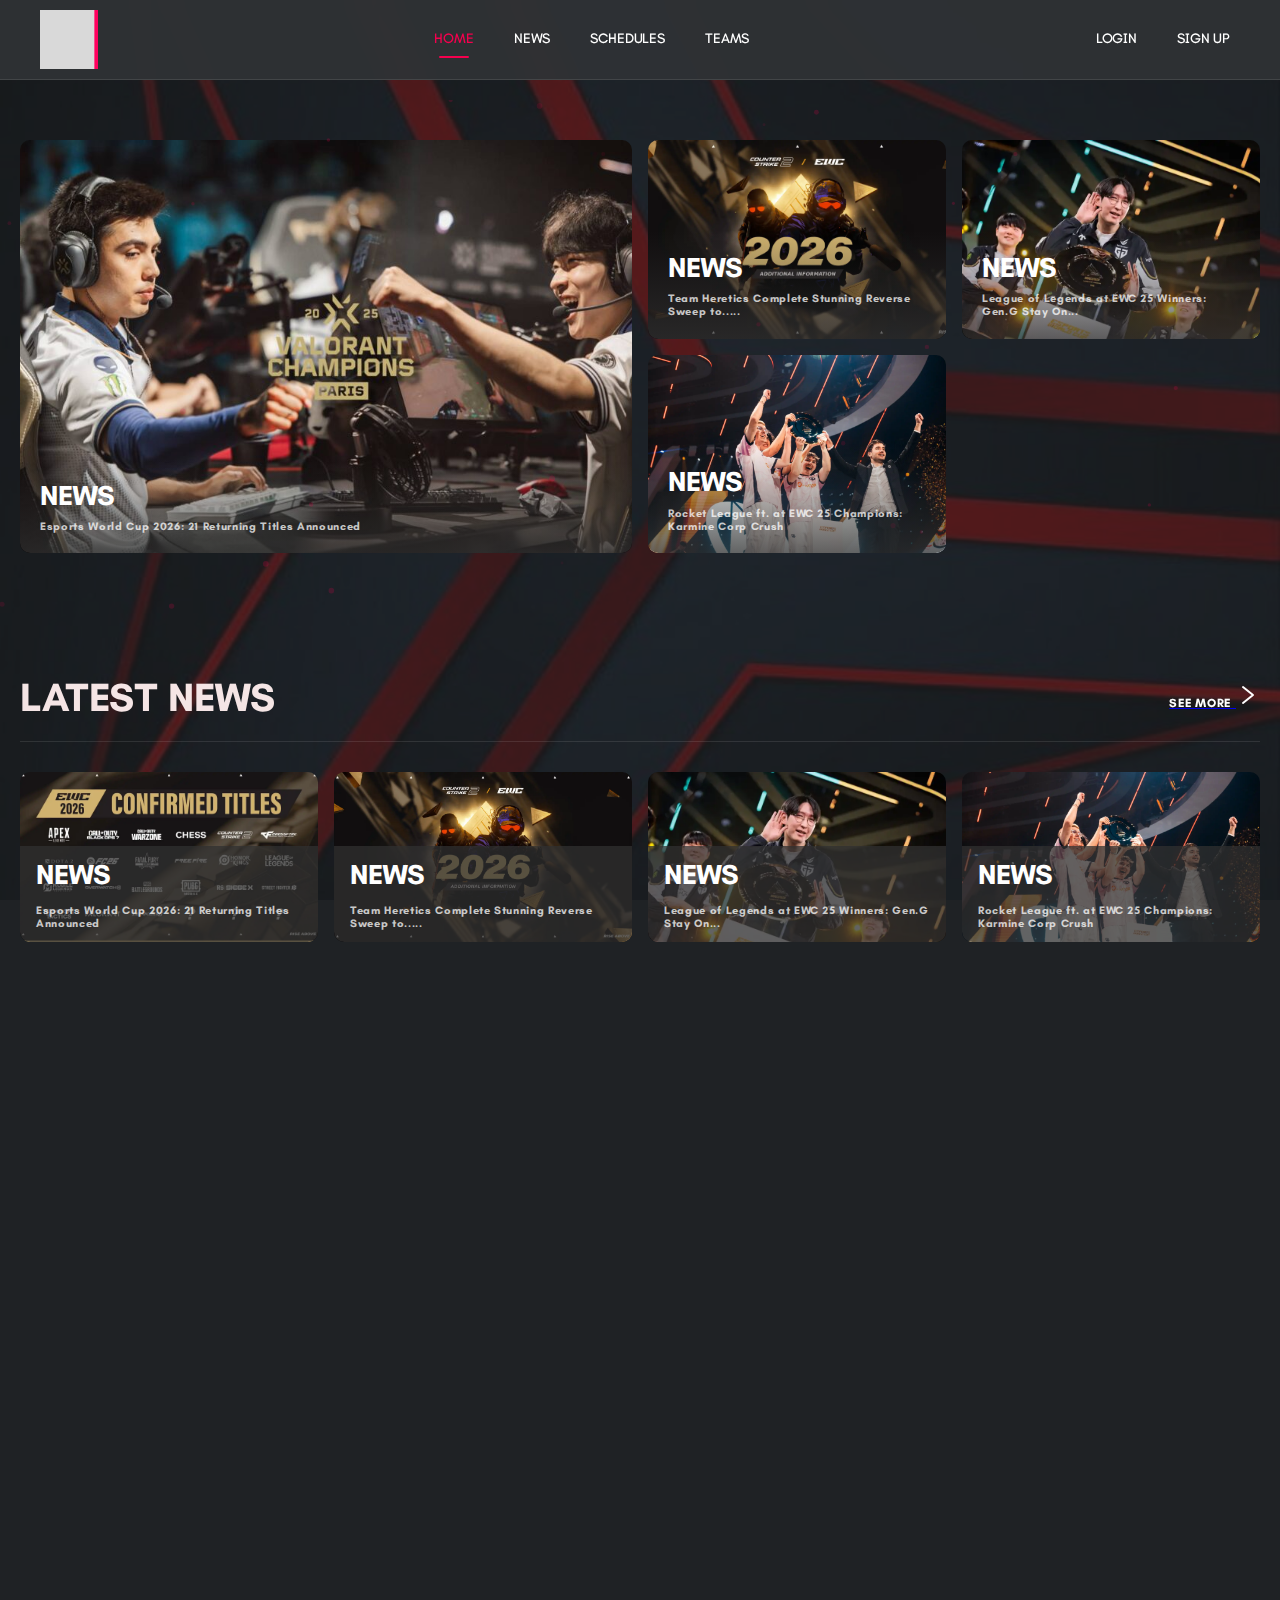
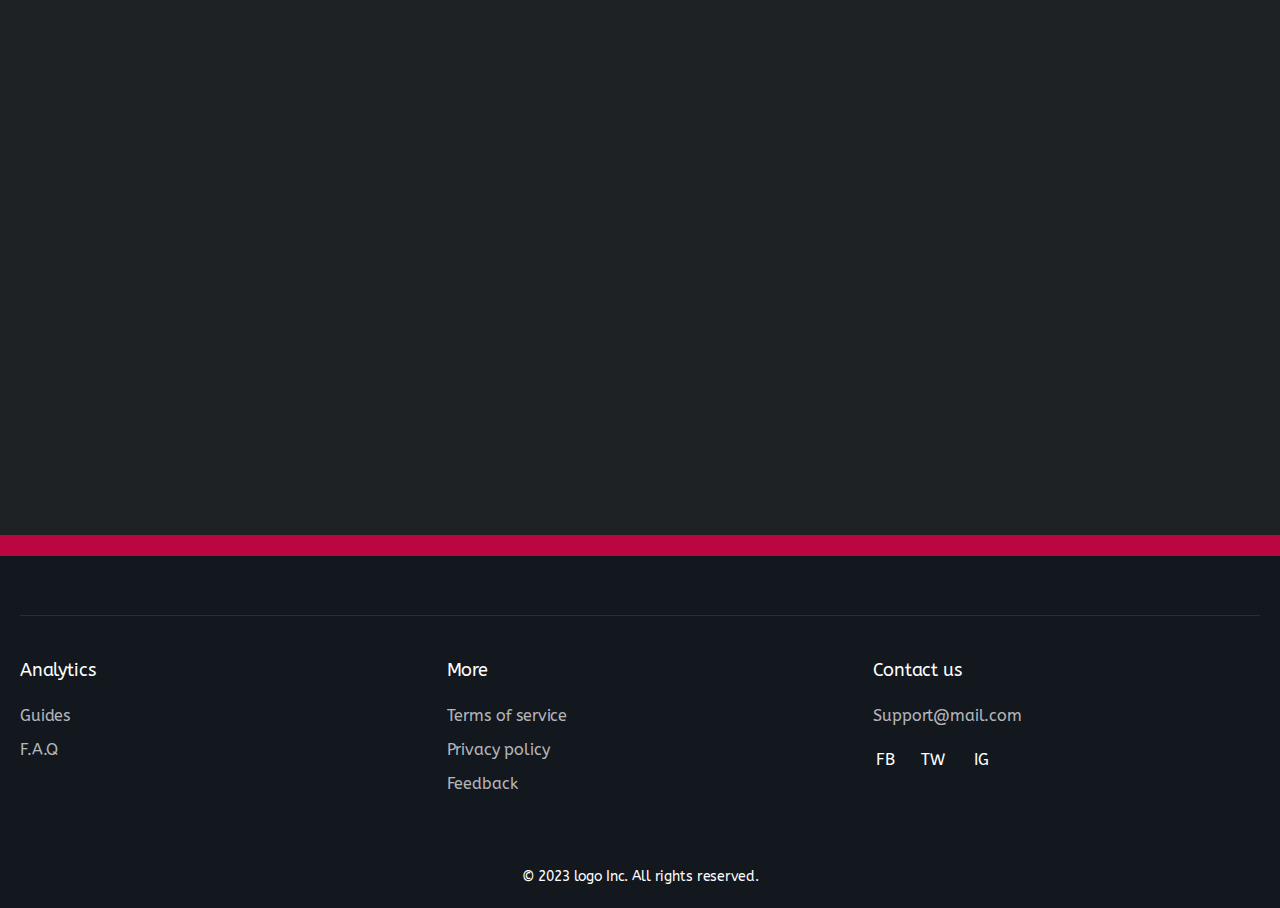
<file: index.html>
<!doctype html>
<html lang="en">
<head>
  <meta charset="UTF-8">
  <meta name="viewport" content="width=device-width, initial-scale=1.0, maximum-scale=5.0, user-scalable=yes, viewport-fit=cover">
  <meta name="apple-mobile-web-app-capable" content="yes">
  <meta name="apple-mobile-web-app-status-bar-style" content="black-translucent">
  <title>Home - Esports Analytics Platform</title>
  <link rel="preconnect" href="https://fonts.googleapis.com">
  <link rel="preconnect" href="https://fonts.gstatic.com" crossorigin>
  <link href="https://fonts.googleapis.com/css2?family=Teachers:wght@400;500;700;800&family=ABeeZee:wght@400&display=swap" rel="stylesheet">
  <link rel="stylesheet" href="styles.css">
</head>
<body>
  <!-- Background Texture -->
  <div class="bg-texture"></div>

  <!-- Navigation -->
  <nav class="navbar">
    <div class="nav-container">
      <div class="logo" id="logoBtn">
        <a href="index.html">
        <svg width="58" height="59" viewBox="0 0 58 59" fill="none" xmlns="http://www.w3.org/2000/svg">
          <path d="M3.64 0H58V59H3.64L0 29.5L3.64 0Z" fill="#FF005E"/>
          <path d="M0 0H54.36V59H0V0Z" fill="#D9D9D9"/>
        </svg>
        </a>
      </div>
      <button class="mobile-menu-toggle" id="mobileMenuToggle" aria-label="Toggle menu">
        <span></span>
        <span></span>
        <span></span>
      </button>
      <div class="nav-links" id="navLinks">
        <a href="index.html" class="nav-link active">HOME</a>
        <a href="news.html" class="nav-link">NEWS</a>
        <a href="schedules.html" class="nav-link">SCHEDULES</a>
        <a href="teams.html" class="nav-link">TEAMS</a>
      </div>
      <div class="nav-actions">
        <a href="#" class="nav-link" id="loginBtn">LOGIN</a>
        <a href="#" class="nav-link" id="signupBtn">SIGN UP</a>
      </div>
    </div>
  </nav>

  <main>
    <!-- Hero Section with News Cards -->
    <section id="home" class="hero-section">
      <div class="hero-grid">
        <div class="hero-card featured">
          <img src="assets/news_hero.png" alt="News Hero">
          <div class="hero-overlay">
            <div class="hero-content">
              <span class="news-label">NEWS</span>
              <h2>Esports World Cup 2026: 21 Returning Titles Announced</h2>
            </div>
          </div>
        </div>
        <div class="hero-card">
          <img src="assets/news_card_2.png" alt="News 2">
          <div class="hero-overlay">
            <div class="hero-content">
              <span class="news-label">NEWS</span>
              <h3>Team Heretics Complete Stunning Reverse Sweep to.....</h3>
            </div>
          </div>
        </div>
        <div class="hero-card">
          <img src="assets/news_card_3.png" alt="News 3">
          <div class="hero-overlay">
            <div class="hero-content">
              <span class="news-label">NEWS</span>
              <h3>League of Legends at EWC 25 Winners: Gen.G Stay On...</h3>
            </div>
          </div>
        </div>
        <div class="hero-card">
          <img src="assets/news_card_4.png" alt="News 4">
          <div class="hero-overlay">
            <div class="hero-content">
              <span class="news-label">NEWS</span>
              <h3>Rocket League ft. at EWC 25 Champions: Karmine Corp Crush</h3>
            </div>
          </div>
        </div>
      </div>
    </section>

    <!-- Latest News Section -->
    <section class="latest-news">
      <div class="section-header">
        <h2 class="section-title">LATEST NEWS</h2>
        <div class="see-more" id="seeMoreNews">
          <a href="news.html">
          <span>SEE MORE</span>
          <svg width="24" height="24" viewBox="0 0 24 24" fill="none">
            <path d="M7 4L17 12L7 20" stroke="white" stroke-width="2" stroke-linecap="round" stroke-linejoin="round"/>
          </svg>
          </a>
        </div>
      </div>
      <div class="news-grid">
        <article class="news-card">
          <img src="assets/news_card_1.png" alt="News 1">
          <div class="news-overlay">
            <div class="news-content">
              <span class="news-label">NEWS</span>
              <h3>Esports World Cup 2026: 21 Returning Titles Announced</h3>
            </div>
          </div>
        </article>
        <article class="news-card">
          <img src="assets/news_card_2.png" alt="News 2">
          <div class="news-overlay">
            <div class="news-content">
              <span class="news-label">NEWS</span>
              <h3>Team Heretics Complete Stunning Reverse Sweep to.....</h3>
            </div>
          </div>
        </article>
        <article class="news-card">
          <img src="assets/news_card_3.png" alt="News 3">
          <div class="news-overlay">
            <div class="news-content">
              <span class="news-label">NEWS</span>
              <h3>League of Legends at EWC 25 Winners: Gen.G Stay On...</h3>
            </div>
          </div>
        </article>
        <article class="news-card">
          <img src="assets/news_card_4.png" alt="News 4">
          <div class="news-overlay">
            <div class="news-content">
              <span class="news-label">NEWS</span>
              <h3>Rocket League ft. at EWC 25 Champions: Karmine Corp Crush</h3>
            </div>
          </div>
        </article>
      </div>
    </section>

    <!-- Latest Video Section -->
    <section class="latest-video">
      <h2 class="section-title">LATEST VIDEO</h2>
      <div class="video-container" id="videoPlayer">
        <img src="assets/latest_video.png" alt="Latest Video">
        <div class="play-button">
          <svg width="80" height="80" viewBox="0 0 80 80" fill="none">
            <circle cx="40" cy="40" r="40" fill="rgba(245, 0, 78, 0.8)"/>
            <path d="M32 24L56 40L32 56V24Z" fill="white"/>
          </svg>
        </div>
      </div>
    </section>

    <!-- Developers Section -->
    <section class="developers-section">
      <h2 class="section-title">DEVELOPERS</h2>
      <div class="developers-grid">
        <div class="developer-card">
          <img src="assets/hero_1.png" alt="Developer 1">
          <div class="developer-overlay">
            <div class="developer-content">
              <div class="date-badge">Oct 18 2025</div>
              <h3>Team Heretics Complete Stunning Reverse Sweep to Win First VALORANT Title at Esports World Cup 2025</h3>
              <p>In an all EMEA final, Team Heretics came out on top after an unbelievable comeback against one of their fiercest local rivals to lift the first VALORANT trophy in Esports World Cup history.</p>
            </div>
          </div>
        </div>
        <div class="developer-card">
          <img src="assets/hero_2.png" alt="Developer 2">
          <div class="developer-overlay">
            <div class="developer-content">
              <div class="date-badge">Sept 11 2025</div>
              <h3>Counter-Strike 2 at 2025 Esports World Cup Champions: Mongolian Pride</h3>
              <p>After more than 1,000 matches across 24 titles, the 2025 Esports World Cup concluded with the CS2 at EWC 25 finals. In the final match, The Mongolz defeated Aurora Gaming, making them.....</p>
            </div>
          </div>
        </div>
        <div class="developer-card">
          <img src="assets/hero_3.png" alt="Developer 3">
          <div class="developer-overlay">
            <div class="developer-content">
              <div class="date-badge">Sept 5 2025</div>
              <h3>EWC25 Week 1 Overview</h3>
              <p>The first week of the Esports World Cup 2025 will kick off with no less than six competitions and the Opening Ceremony on July 10th.....</p>
            </div>
          </div>
        </div>
      </div>
    </section>
  </main>

  <!-- Login Modal -->
  <div id="loginModal" class="modal">
    <div class="modal-content">
      <span class="close-modal">&times;</span>
      <h2>LOGIN</h2>
      <form id="loginForm">
        <div class="form-group">
          <label>Email</label>
          <input type="email" placeholder="student@student.edu.tsu.ph" required>
        </div>
        <div class="form-group">
          <label>Password</label>
          <input type="password" placeholder="Enter your password" required>
        </div>
        <div class="form-options">
          <a href="#" class="forgot-password">Forgot your password?</a>
        </div>
        <button type="submit" class="btn-primary">SIGN IN</button>
        <p class="form-switch">New user? <a href="#" id="switchToSignup">Sign up</a></p>
      </form>
    </div>
  </div>

  <!-- Sign Up Modal -->
  <div id="signupModal" class="modal">
    <div class="modal-content">
      <span class="close-modal">&times;</span>
      <h2>CREATE A NEW ACCOUNT</h2>
      <form id="signupForm">
        <div class="form-group">
          <label>Email</label>
          <input type="email" placeholder="student@student.edu.tsu.ph" required>
        </div>
        <div class="form-group">
          <label>Password</label>
          <input type="password" placeholder="Enter your password" required>
        </div>
        <div class="form-group">
          <label>Repeat Password</label>
          <input type="password" placeholder="Repeat your password" required>
        </div>
        <button type="submit" class="btn-primary">SIGN UP</button>
        <p class="form-switch">Already have an account? <a href="#" id="switchToLogin">Sign in</a></p>
      </form>
    </div>
  </div>

  <!-- News Article Modal -->
  <div id="newsModal" class="modal modal-large">
    <div class="modal-content">
      <span class="close-modal">&times;</span>
      <div id="newsContent"></div>
    </div>
  </div>

  <!-- Video Modal -->
  <div id="videoModal" class="modal modal-large">
    <div class="modal-content">
      <span class="close-modal">&times;</span>
      <div class="video-wrapper">
        <iframe id="videoFrame" src="" frameborder="0" allow="accelerometer; autoplay; clipboard-write; encrypted-media; gyroscope; picture-in-picture" allowfullscreen></iframe>
      </div>
    </div>
  </div>

  <!-- Footer -->
  <footer class="footer">
    <div class="footer-container">
      <div class="footer-line"></div>
      <div class="footer-content">
        <div class="footer-column">
          <h4>Analytics</h4>
          <ul>
            <li><a href="#" data-action="guides">Guides</a></li>
            <li><a href="#" data-action="faq">F.A.Q</a></li>
          </ul>
        </div>
        <div class="footer-column">
          <h4>More</h4>
          <ul>
            <li><a href="#" data-action="terms">Terms of service</a></li>
            <li><a href="#" data-action="privacy">Privacy policy</a></li>
            <li><a href="#" data-action="feedback">Feedback</a></li>
          </ul>
        </div>
        <div class="footer-column">
          <h4>Contact us</h4>
          <p><a href="mailto:Support@mail.com">Support@mail.com</a></p>
          <div class="social-links">
            <a href="https://facebook.com" target="_blank" aria-label="Facebook">FB</a>
            <a href="https://twitter.com" target="_blank" aria-label="Twitter">TW</a>
            <a href="https://instagram.com" target="_blank" aria-label="Instagram">IG</a>
          </div>
        </div>
      </div>
      <div class="footer-bottom">
        <p>© 2023 logo Inc. All rights reserved.</p>
      </div>
    </div>
    <div class="footer-accent"></div>
  </footer>

  <script src="script.js"></script>
</body>
</html>
</file>
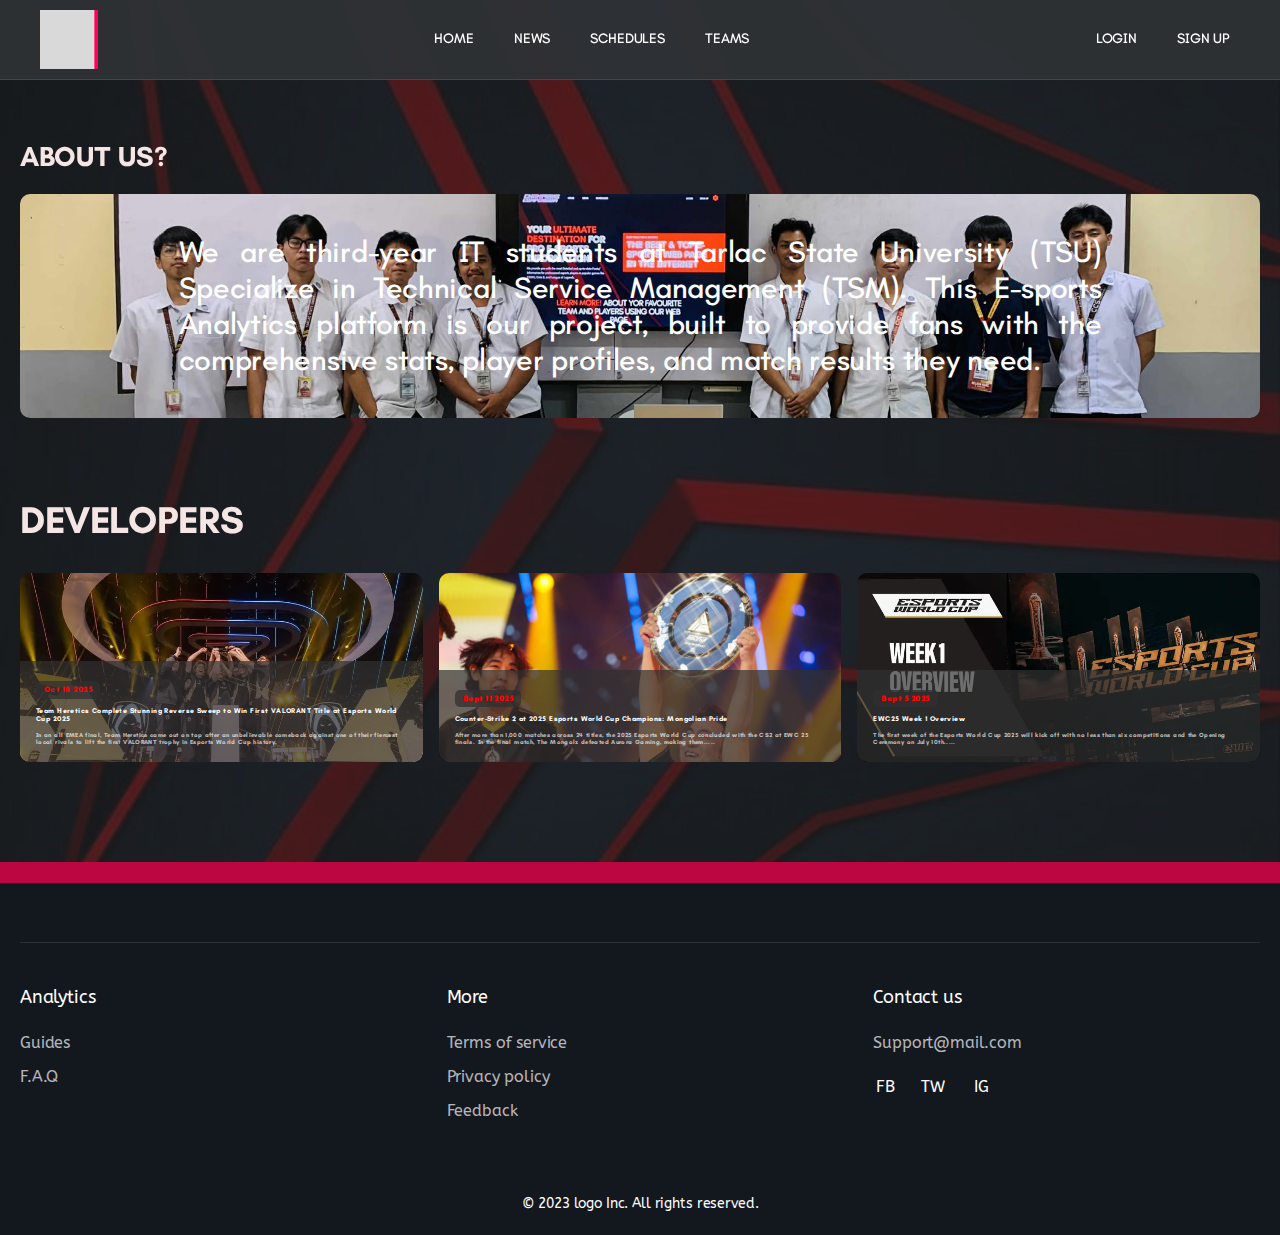
<file: about.html>
<!doctype html>
<html lang="en">
<head>
  <meta charset="UTF-8">
  <meta name="viewport" content="width=device-width, initial-scale=1.0, maximum-scale=5.0, user-scalable=yes, viewport-fit=cover">
  <meta name="apple-mobile-web-app-capable" content="yes">
  <meta name="apple-mobile-web-app-status-bar-style" content="black-translucent">
  <title>About Us - Esports Analytics Platform</title>
  <link rel="preconnect" href="https://fonts.googleapis.com">
  <link rel="preconnect" href="https://fonts.gstatic.com" crossorigin>
  <link href="https://fonts.googleapis.com/css2?family=Teachers:wght@400;500;700;800&family=ABeeZee:wght@400&display=swap" rel="stylesheet">
  <link rel="stylesheet" href="styles.css">
</head>
<body>
  <!-- Background Texture -->
  <div class="bg-texture"></div>

  <!-- Navigation -->
  <nav class="navbar">
    <div class="nav-container">
      <div class="logo" id="logoBtn">
        <a href="index.html">
          <svg width="58" height="59" viewBox="0 0 58 59" fill="none" xmlns="http://www.w3.org/2000/svg">
            <path d="M3.64 0H58V59H3.64L0 29.5L3.64 0Z" fill="#FF005E"/>
            <path d="M0 0H54.36V59H0V0Z" fill="#D9D9D9"/>
          </svg>
        </a>
      </div>
      <button class="mobile-menu-toggle" id="mobileMenuToggle" aria-label="Toggle menu">
        <span></span>
        <span></span>
        <span></span>
      </button>
      <div class="nav-links" id="navLinks">
        <a href="index.html" class="nav-link">HOME</a>
        <a href="news.html" class="nav-link">NEWS</a>
        <a href="schedules.html" class="nav-link">SCHEDULES</a>
        <a href="teams.html" class="nav-link">TEAMS</a>
      </div>
      <div class="nav-actions">
        <a href="#" class="nav-link" id="loginBtn">LOGIN</a>
        <a href="#" class="nav-link" id="signupBtn">SIGN UP</a>
      </div>
    </div>
  </nav>

  <main>
    <!-- About Us Section -->
    <section class="about-section">
      <h2 class="section-title">ABOUT US?</h2>
      <div class="about-container">
        <img src="assets/about_bg.png" alt="About Background" class="about-bg">
        <div class="about-content">
          <p>We are third-year IT students at Tarlac State University (TSU) Specialize in Technical Service Management (TSM). This E-sports Analytics platform is our project, built to provide fans with the comprehensive stats, player profiles, and match results they need.</p>
        </div>
      </div>
    </section>

    <!-- Developers Section -->
    <section class="developers-section">
      <h2 class="section-title">DEVELOPERS</h2>
      <div class="developers-grid">
        <div class="developer-card">
          <img src="assets/hero_1.png" alt="Developer 1">
          <div class="developer-overlay">
            <div class="developer-content">
              <div class="date-badge">Oct 18 2025</div>
              <h3>Team Heretics Complete Stunning Reverse Sweep to Win First VALORANT Title at Esports World Cup 2025</h3>
              <p>In an all EMEA final, Team Heretics came out on top after an unbelievable comeback against one of their fiercest local rivals to lift the first VALORANT trophy in Esports World Cup history.</p>
            </div>
          </div>
        </div>
        <div class="developer-card">
          <img src="assets/hero_2.png" alt="Developer 2">
          <div class="developer-overlay">
            <div class="developer-content">
              <div class="date-badge">Sept 11 2025</div>
              <h3>Counter-Strike 2 at 2025 Esports World Cup Champions: Mongolian Pride</h3>
              <p>After more than 1,000 matches across 24 titles, the 2025 Esports World Cup concluded with the CS2 at EWC 25 finals. In the final match, The Mongolz defeated Aurora Gaming, making them.....</p>
            </div>
          </div>
        </div>
        <div class="developer-card">
          <img src="assets/hero_3.png" alt="Developer 3">
          <div class="developer-overlay">
            <div class="developer-content">
              <div class="date-badge">Sept 5 2025</div>
              <h3>EWC25 Week 1 Overview</h3>
              <p>The first week of the Esports World Cup 2025 will kick off with no less than six competitions and the Opening Ceremony on July 10th.....</p>
            </div>
          </div>
        </div>
      </div>
    </section>
  </main>

  <!-- Login Modal -->
  <div id="loginModal" class="modal">
    <div class="modal-content">
      <span class="close-modal">&times;</span>
      <h2>LOGIN</h2>
      <form id="loginForm">
        <div class="form-group">
          <label>Email</label>
          <input type="email" placeholder="student@student.edu.tsu.ph" required>
        </div>
        <div class="form-group">
          <label>Password</label>
          <input type="password" placeholder="Enter your password" required>
        </div>
        <div class="form-options">
          <a href="#" class="forgot-password">Forgot your password?</a>
        </div>
        <button type="submit" class="btn-primary">SIGN IN</button>
        <p class="form-switch">New user? <a href="#" id="switchToSignup">Sign up</a></p>
      </form>
    </div>
  </div>

  <!-- Sign Up Modal -->
  <div id="signupModal" class="modal">
    <div class="modal-content">
      <span class="close-modal">&times;</span>
      <h2>CREATE A NEW ACCOUNT</h2>
      <form id="signupForm">
        <div class="form-group">
          <label>Email</label>
          <input type="email" placeholder="student@student.edu.tsu.ph" required>
        </div>
        <div class="form-group">
          <label>Password</label>
          <input type="password" placeholder="Enter your password" required>
        </div>
        <div class="form-group">
          <label>Repeat Password</label>
          <input type="password" placeholder="Repeat your password" required>
        </div>
        <button type="submit" class="btn-primary">SIGN UP</button>
        <p class="form-switch">Already have an account? <a href="#" id="switchToLogin">Sign in</a></p>
      </form>
    </div>
  </div>

  <!-- Footer -->
  <footer class="footer">
    <div class="footer-container">
      <div class="footer-line"></div>
      <div class="footer-content">
        <div class="footer-column">
          <h4>Analytics</h4>
          <ul>
            <li><a href="#" data-action="guides">Guides</a></li>
            <li><a href="#" data-action="faq">F.A.Q</a></li>
          </ul>
        </div>
        <div class="footer-column">
          <h4>More</h4>
          <ul>
            <li><a href="#" data-action="terms">Terms of service</a></li>
            <li><a href="#" data-action="privacy">Privacy policy</a></li>
            <li><a href="#" data-action="feedback">Feedback</a></li>
          </ul>
        </div>
        <div class="footer-column">
          <h4>Contact us</h4>
          <p><a href="mailto:Support@mail.com">Support@mail.com</a></p>
          <div class="social-links">
            <a href="https://facebook.com" target="_blank" aria-label="Facebook">FB</a>
            <a href="https://twitter.com" target="_blank" aria-label="Twitter">TW</a>
            <a href="https://instagram.com" target="_blank" aria-label="Instagram">IG</a>
          </div>
        </div>
      </div>
      <div class="footer-bottom">
        <p>© 2023 logo Inc. All rights reserved.</p>
      </div>
    </div>
    <div class="footer-accent"></div>
  </footer>

  <script src="script.js"></script>
</body>
</html>
</file>
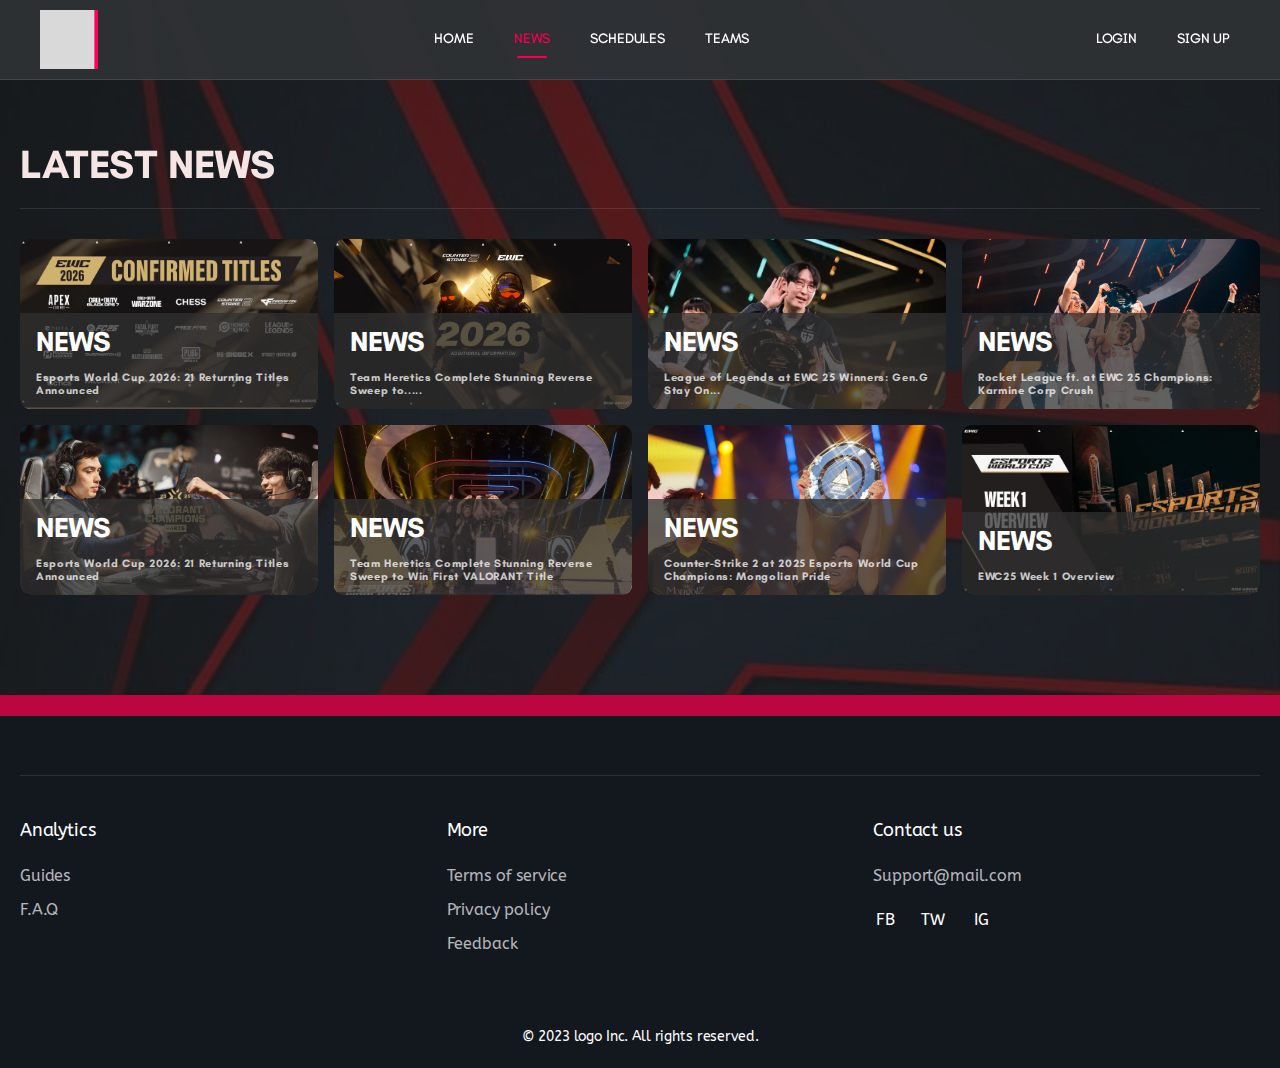
<file: news.html>
<!doctype html>
<html lang="en">
<head>
  <meta charset="UTF-8">
  <meta name="viewport" content="width=device-width, initial-scale=1.0, maximum-scale=5.0, user-scalable=yes, viewport-fit=cover">
  <meta name="apple-mobile-web-app-capable" content="yes">
  <meta name="apple-mobile-web-app-status-bar-style" content="black-translucent">
  <title>News - Esports Analytics Platform</title>
  <link rel="preconnect" href="https://fonts.googleapis.com">
  <link rel="preconnect" href="https://fonts.gstatic.com" crossorigin>
  <link href="https://fonts.googleapis.com/css2?family=Teachers:wght@400;500;700;800&family=ABeeZee:wght@400&display=swap" rel="stylesheet">
  <link rel="stylesheet" href="styles.css">
</head>
<body>
  <!-- Background Texture -->
  <div class="bg-texture"></div>

  <!-- Navigation -->
  <nav class="navbar">
    <div class="nav-container">
      <div class="logo" id="logoBtn">
        <a href="index.html">
          <svg width="58" height="59" viewBox="0 0 58 59" fill="none" xmlns="http://www.w3.org/2000/svg">
            <path d="M3.64 0H58V59H3.64L0 29.5L3.64 0Z" fill="#FF005E"/>
            <path d="M0 0H54.36V59H0V0Z" fill="#D9D9D9"/>
          </svg>
        </a>
      </div>
      <button class="mobile-menu-toggle" id="mobileMenuToggle" aria-label="Toggle menu">
        <span></span>
        <span></span>
        <span></span>
      </button>
      <div class="nav-links" id="navLinks">
        <a href="index.html" class="nav-link">HOME</a>
        <a href="news.html" class="nav-link active">NEWS</a>
        <a href="schedules.html" class="nav-link">SCHEDULES</a>
        <a href="teams.html" class="nav-link">TEAMS</a>
      </div>
      <div class="nav-actions">
        <a href="#" class="nav-link" id="loginBtn">LOGIN</a>
        <a href="#" class="nav-link" id="signupBtn">SIGN UP</a>
      </div>
    </div>
  </nav>

  <main>
    <!-- Latest News Section -->
    <section id="news" class="latest-news">
      <div class="section-header">
        <h2 class="section-title">LATEST NEWS</h2>
      </div>
      <div class="news-grid">
        <article class="news-card">
          <img src="assets/news_card_1.png" alt="News 1">
          <div class="news-overlay">
            <div class="news-content">
              <span class="news-label">NEWS</span>
              <h3>Esports World Cup 2026: 21 Returning Titles Announced</h3>
            </div>
          </div>
        </article>
        <article class="news-card">
          <img src="assets/news_card_2.png" alt="News 2">
          <div class="news-overlay">
            <div class="news-content">
              <span class="news-label">NEWS</span>
              <h3>Team Heretics Complete Stunning Reverse Sweep to.....</h3>
            </div>
          </div>
        </article>
        <article class="news-card">
          <img src="assets/news_card_3.png" alt="News 3">
          <div class="news-overlay">
            <div class="news-content">
              <span class="news-label">NEWS</span>
              <h3>League of Legends at EWC 25 Winners: Gen.G Stay On...</h3>
            </div>
          </div>
        </article>
        <article class="news-card">
          <img src="assets/news_card_4.png" alt="News 4">
          <div class="news-overlay">
            <div class="news-content">
              <span class="news-label">NEWS</span>
              <h3>Rocket League ft. at EWC 25 Champions: Karmine Corp Crush</h3>
            </div>
          </div>
        </article>
        <article class="news-card">
          <img src="assets/news_hero.png" alt="News 5">
          <div class="news-overlay">
            <div class="news-content">
              <span class="news-label">NEWS</span>
              <h3>Esports World Cup 2026: 21 Returning Titles Announced</h3>
            </div>
          </div>
        </article>
        <article class="news-card">
          <img src="assets/hero_1.png" alt="News 6">
          <div class="news-overlay">
            <div class="news-content">
              <span class="news-label">NEWS</span>
              <h3>Team Heretics Complete Stunning Reverse Sweep to Win First VALORANT Title</h3>
            </div>
          </div>
        </article>
        <article class="news-card">
          <img src="assets/hero_2.png" alt="News 7">
          <div class="news-overlay">
            <div class="news-content">
              <span class="news-label">NEWS</span>
              <h3>Counter-Strike 2 at 2025 Esports World Cup Champions: Mongolian Pride</h3>
            </div>
          </div>
        </article>
        <article class="news-card">
          <img src="assets/hero_3.png" alt="News 8">
          <div class="news-overlay">
            <div class="news-content">
              <span class="news-label">NEWS</span>
              <h3>EWC25 Week 1 Overview</h3>
            </div>
          </div>
        </article>
      </div>
    </section>
  </main>

  <!-- Login Modal -->
  <div id="loginModal" class="modal">
    <div class="modal-content">
      <span class="close-modal">&times;</span>
      <h2>LOGIN</h2>
      <form id="loginForm">
        <div class="form-group">
          <label>Email</label>
          <input type="email" placeholder="student@student.edu.tsu.ph" required>
        </div>
        <div class="form-group">
          <label>Password</label>
          <input type="password" placeholder="Enter your password" required>
        </div>
        <div class="form-options">
          <a href="#" class="forgot-password">Forgot your password?</a>
        </div>
        <button type="submit" class="btn-primary">SIGN IN</button>
        <p class="form-switch">New user? <a href="#" id="switchToSignup">Sign up</a></p>
      </form>
    </div>
  </div>

  <!-- Sign Up Modal -->
  <div id="signupModal" class="modal">
    <div class="modal-content">
      <span class="close-modal">&times;</span>
      <h2>CREATE A NEW ACCOUNT</h2>
      <form id="signupForm">
        <div class="form-group">
          <label>Email</label>
          <input type="email" placeholder="student@student.edu.tsu.ph" required>
        </div>
        <div class="form-group">
          <label>Password</label>
          <input type="password" placeholder="Enter your password" required>
        </div>
        <div class="form-group">
          <label>Repeat Password</label>
          <input type="password" placeholder="Repeat your password" required>
        </div>
        <button type="submit" class="btn-primary">SIGN UP</button>
        <p class="form-switch">Already have an account? <a href="#" id="switchToLogin">Sign in</a></p>
      </form>
    </div>
  </div>

  <!-- News Article Modal -->
  <div id="newsModal" class="modal modal-large">
    <div class="modal-content">
      <span class="close-modal">&times;</span>
      <div id="newsContent"></div>
    </div>
  </div>

  <!-- Footer -->
  <footer class="footer">
    <div class="footer-container">
      <div class="footer-line"></div>
      <div class="footer-content">
        <div class="footer-column">
          <h4>Analytics</h4>
          <ul>
            <li><a href="#" data-action="guides">Guides</a></li>
            <li><a href="#" data-action="faq">F.A.Q</a></li>
          </ul>
        </div>
        <div class="footer-column">
          <h4>More</h4>
          <ul>
            <li><a href="#" data-action="terms">Terms of service</a></li>
            <li><a href="#" data-action="privacy">Privacy policy</a></li>
            <li><a href="#" data-action="feedback">Feedback</a></li>
          </ul>
        </div>
        <div class="footer-column">
          <h4>Contact us</h4>
          <p><a href="mailto:Support@mail.com">Support@mail.com</a></p>
          <div class="social-links">
            <a href="https://facebook.com" target="_blank" aria-label="Facebook">FB</a>
            <a href="https://twitter.com" target="_blank" aria-label="Twitter">TW</a>
            <a href="https://instagram.com" target="_blank" aria-label="Instagram">IG</a>
          </div>
        </div>
      </div>
      <div class="footer-bottom">
        <p>© 2023 logo Inc. All rights reserved.</p>
      </div>
    </div>
    <div class="footer-accent"></div>
  </footer>

  <script src="script.js"></script>
</body>
</html>
</file>
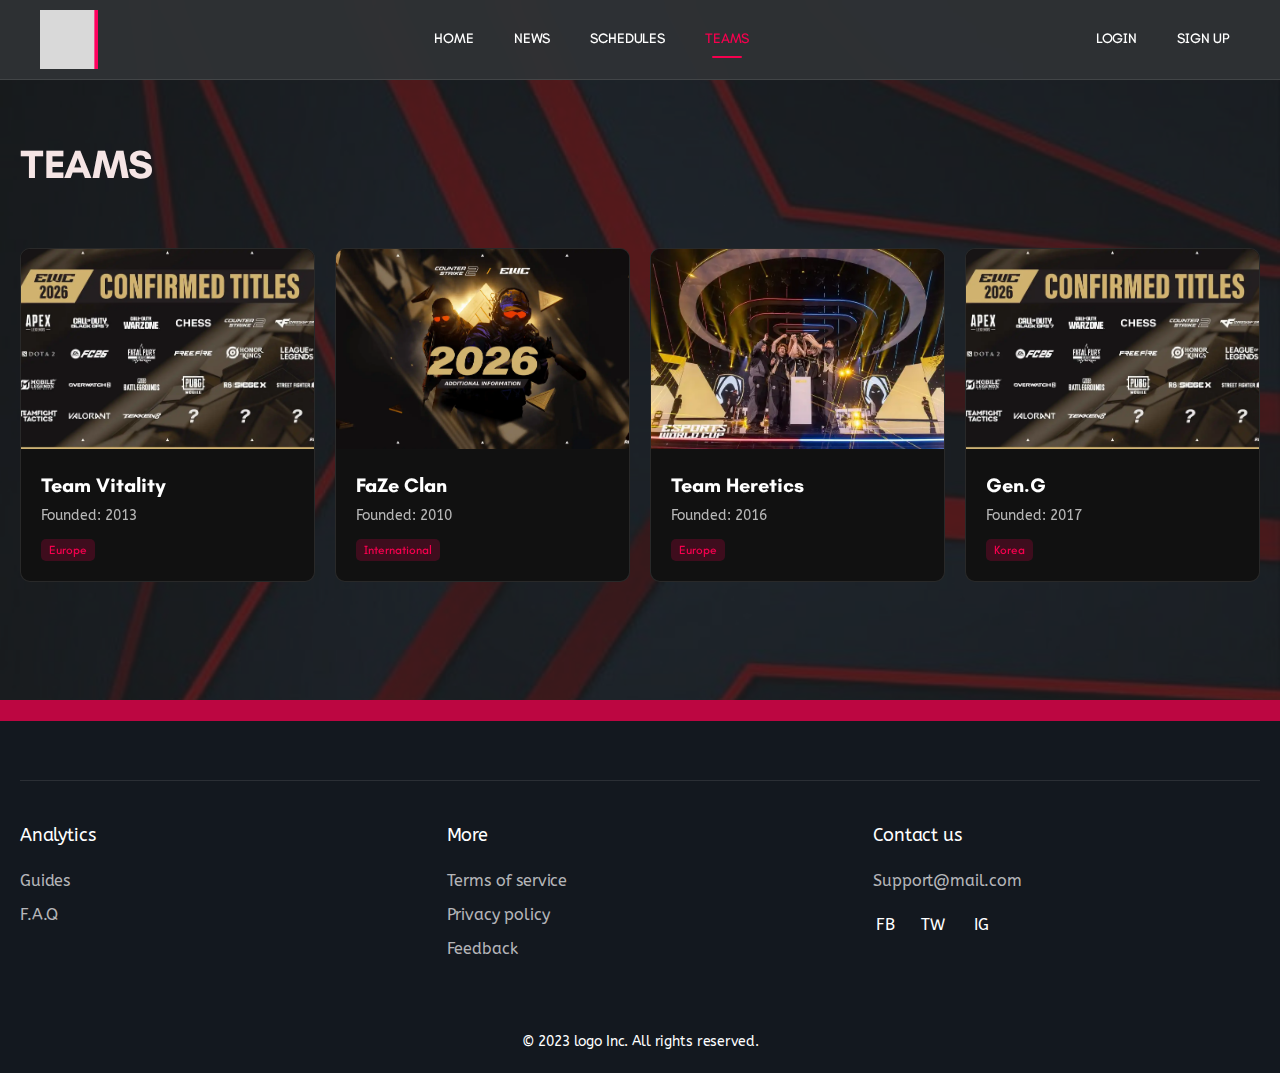
<file: player-detail.html>
<!doctype html>
<html lang="en">
<head>
  <meta charset="UTF-8">
  <meta name="viewport" content="width=device-width, initial-scale=1.0, maximum-scale=5.0, user-scalable=yes, viewport-fit=cover">
  <meta name="apple-mobile-web-app-capable" content="yes">
  <meta name="apple-mobile-web-app-status-bar-style" content="black-translucent">
  <title>Player Details - Esports Analytics Platform</title>
  <link rel="preconnect" href="https://fonts.googleapis.com">
  <link rel="preconnect" href="https://fonts.gstatic.com" crossorigin>
  <link href="https://fonts.googleapis.com/css2?family=Teachers:wght@400;500;700;800&family=ABeeZee:wght@400&display=swap" rel="stylesheet">
  <link rel="stylesheet" href="styles.css">
</head>
<body>
  <!-- Background Texture -->
  <div class="bg-texture"></div>

  <!-- Navigation -->
  <nav class="navbar">
    <div class="nav-container">
      <div class="logo" id="logoBtn">
        <a href="index.html">
          <svg width="58" height="59" viewBox="0 0 58 59" fill="none" xmlns="http://www.w3.org/2000/svg">
            <path d="M3.64 0H58V59H3.64L0 29.5L3.64 0Z" fill="#FF005E"/>
            <path d="M0 0H54.36V59H0V0Z" fill="#D9D9D9"/>
          </svg>
        </a>
      </div>
      <button class="mobile-menu-toggle" id="mobileMenuToggle" aria-label="Toggle menu">
        <span></span>
        <span></span>
        <span></span>
      </button>
      <div class="nav-links" id="navLinks">
        <a href="index.html" class="nav-link">HOME</a>
        <a href="news.html" class="nav-link">NEWS</a>
        <a href="schedules.html" class="nav-link">SCHEDULES</a>
        <a href="teams.html" class="nav-link active">TEAMS</a>
      </div>
      <div class="nav-actions">
        <a href="#" class="nav-link" id="loginBtn">LOGIN</a>
        <a href="#" class="nav-link" id="signupBtn">SIGN UP</a>
      </div>
    </div>
  </nav>

  <main>
    <section class="player-detail-section">
      <div class="player-header" id="playerHeader">
        <!-- Player header will be populated by JavaScript -->
      </div>
      
      <div class="player-tabs">
        <button class="player-tab active" data-tab="info">Information</button>
        <button class="player-tab" data-tab="stats">Stats</button>
        <button class="player-tab" data-tab="achievements">Achievements</button>
        <button class="player-tab" data-tab="gallery">Gallery</button>
      </div>
      
      <div class="player-content">
        <div class="player-tab-content active" id="infoTab">
          <div class="player-info" id="playerInfo">
            <!-- Player info will be populated by JavaScript -->
          </div>
        </div>
        
        <div class="player-tab-content" id="statsTab">
          <div class="player-stats" id="playerStats">
            <!-- Stats will be populated by JavaScript -->
          </div>
        </div>
        
        <div class="player-tab-content" id="achievementsTab">
          <div class="player-achievements" id="playerAchievements">
            <!-- Achievements will be populated by JavaScript -->
          </div>
        </div>
        
        <div class="player-tab-content" id="galleryTab">
          <div class="player-gallery" id="playerGallery">
            <!-- Gallery will be populated by JavaScript -->
          </div>
        </div>
      </div>
    </section>
  </main>

  <!-- Login Modal -->
  <div id="loginModal" class="modal">
    <div class="modal-content">
      <span class="close-modal">&times;</span>
      <h2>LOGIN</h2>
      <form id="loginForm">
        <div class="form-group">
          <label>Email</label>
          <input type="email" placeholder="student@student.edu.tsu.ph" required>
        </div>
        <div class="form-group">
          <label>Password</label>
          <input type="password" placeholder="Enter your password" required>
        </div>
        <div class="form-options">
          <a href="#" class="forgot-password">Forgot your password?</a>
        </div>
        <button type="submit" class="btn-primary">SIGN IN</button>
        <p class="form-switch">New user? <a href="#" id="switchToSignup">Sign up</a></p>
      </form>
    </div>
  </div>

  <!-- Sign Up Modal -->
  <div id="signupModal" class="modal">
    <div class="modal-content">
      <span class="close-modal">&times;</span>
      <h2>CREATE A NEW ACCOUNT</h2>
      <form id="signupForm">
        <div class="form-group">
          <label>Email</label>
          <input type="email" placeholder="student@student.edu.tsu.ph" required>
        </div>
        <div class="form-group">
          <label>Password</label>
          <input type="password" placeholder="Enter your password" required>
        </div>
        <div class="form-group">
          <label>Repeat Password</label>
          <input type="password" placeholder="Repeat your password" required>
        </div>
        <button type="submit" class="btn-primary">SIGN UP</button>
        <p class="form-switch">Already have an account? <a href="#" id="switchToLogin">Sign in</a></p>
      </form>
    </div>
  </div>

  <!-- Footer -->
  <footer class="footer">
    <div class="footer-container">
      <div class="footer-line"></div>
      <div class="footer-content">
        <div class="footer-column">
          <h4>Analytics</h4>
          <ul>
            <li><a href="#" data-action="guides">Guides</a></li>
            <li><a href="#" data-action="faq">F.A.Q</a></li>
          </ul>
        </div>
        <div class="footer-column">
          <h4>More</h4>
          <ul>
            <li><a href="#" data-action="terms">Terms of service</a></li>
            <li><a href="#" data-action="privacy">Privacy policy</a></li>
            <li><a href="#" data-action="feedback">Feedback</a></li>
          </ul>
        </div>
        <div class="footer-column">
          <h4>Contact us</h4>
          <p><a href="mailto:Support@mail.com">Support@mail.com</a></p>
          <div class="social-links">
            <a href="https://facebook.com" target="_blank" aria-label="Facebook">FB</a>
            <a href="https://twitter.com" target="_blank" aria-label="Twitter">TW</a>
            <a href="https://instagram.com" target="_blank" aria-label="Instagram">IG</a>
          </div>
        </div>
      </div>
      <div class="footer-bottom">
        <p>© 2023 logo Inc. All rights reserved.</p>
      </div>
    </div>
    <div class="footer-accent"></div>
  </footer>

  <script src="script.js"></script>
</body>
</html>
</file>
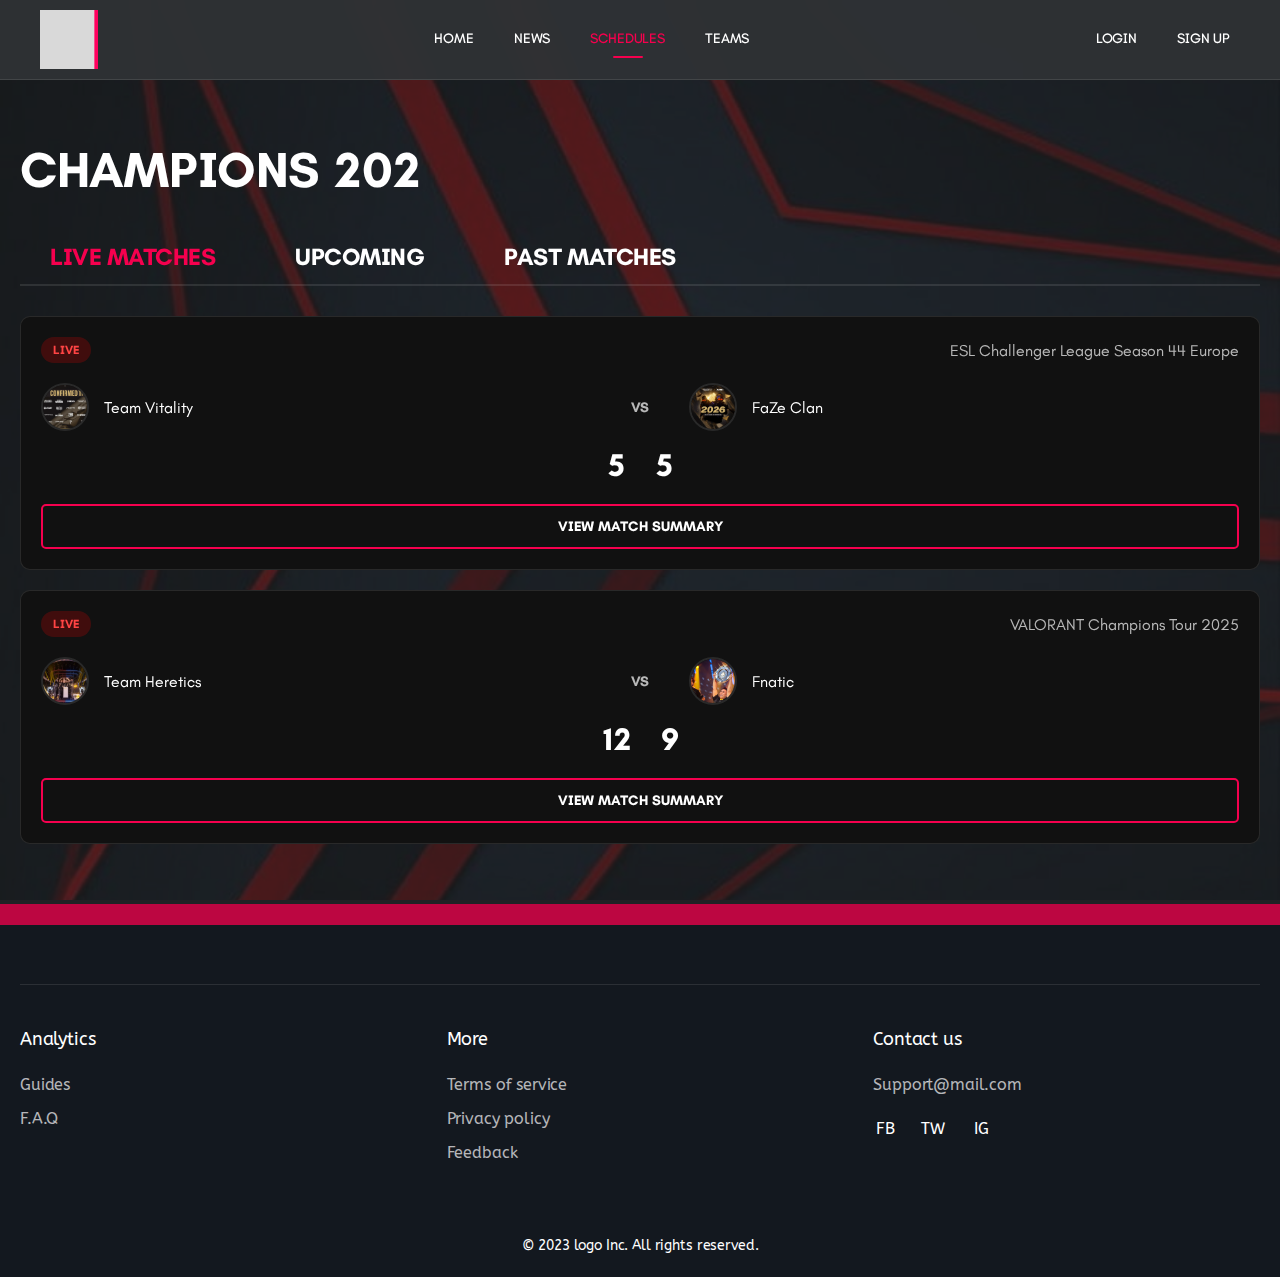
<file: schedules.html>
<!doctype html>
<html lang="en">
<head>
  <meta charset="UTF-8">
  <meta name="viewport" content="width=device-width, initial-scale=1.0, maximum-scale=5.0, user-scalable=yes, viewport-fit=cover">
  <meta name="apple-mobile-web-app-capable" content="yes">
  <meta name="apple-mobile-web-app-status-bar-style" content="black-translucent">
  <title>Schedules - Esports Analytics Platform</title>
  <link rel="preconnect" href="https://fonts.googleapis.com">
  <link rel="preconnect" href="https://fonts.gstatic.com" crossorigin>
  <link href="https://fonts.googleapis.com/css2?family=Teachers:wght@400;500;700;800&family=ABeeZee:wght@400&display=swap" rel="stylesheet">
  <link rel="stylesheet" href="styles.css">
</head>
<body>
  <!-- Background Texture -->
  <div class="bg-texture"></div>

  <!-- Navigation -->
  <nav class="navbar">
    <div class="nav-container">
      <div class="logo" id="logoBtn">
        <a href="index.html">
          <svg width="58" height="59" viewBox="0 0 58 59" fill="none" xmlns="http://www.w3.org/2000/svg">
            <path d="M3.64 0H58V59H3.64L0 29.5L3.64 0Z" fill="#FF005E"/>
            <path d="M0 0H54.36V59H0V0Z" fill="#D9D9D9"/>
          </svg>
        </a>
      </div>
      <button class="mobile-menu-toggle" id="mobileMenuToggle" aria-label="Toggle menu">
        <span></span>
        <span></span>
        <span></span>
      </button>
      <div class="nav-links" id="navLinks">
        <a href="index.html" class="nav-link">HOME</a>
        <a href="news.html" class="nav-link">NEWS</a>
        <a href="schedules.html" class="nav-link active">SCHEDULES</a>
        <a href="teams.html" class="nav-link">TEAMS</a>
      </div>
      <div class="nav-actions">
        <a href="#" class="nav-link" id="loginBtn">LOGIN</a>
        <a href="#" class="nav-link" id="signupBtn">SIGN UP</a>
      </div>
    </div>
  </nav>

  <main>
    <!-- Schedules Section -->
    <section id="schedules" class="schedules-section">
      <h2 class="section-title">CHAMPIONS 2026 SCHEDULES</h2>
      <div class="schedules-container">
        <div class="schedule-tabs">
          <button class="schedule-tab active" data-tab="live">Live Matches</button>
          <button class="schedule-tab" data-tab="upcoming">Upcoming</button>
          <button class="schedule-tab" data-tab="past">Past Matches</button>
        </div>
        <div class="schedule-content">
          <div class="schedule-tab-content active" id="liveMatches">
            <div class="match-card" data-match-id="1">
              <div class="match-header">
                <span class="match-status live">LIVE</span>
                <span class="match-tournament">ESL Challenger League Season 44 Europe</span>
              </div>
              <div class="match-teams">
                <div class="team" data-team="team-vitality">
                  <img src="assets/news_card_1.png" alt="Team 1">
                  <span>Team Vitality</span>
                </div>
                <span class="vs">VS</span>
                <div class="team" data-team="faze-clan">
                  <img src="assets/news_card_2.png" alt="Team 2">
                  <span>FaZe Clan</span>
                </div>
              </div>
              <div class="match-score">
                <span>6</span>
                <span>6</span>
              </div>
              <button class="match-summary-btn">View Match Summary</button>
              <div class="match-summary" style="display: none;">
                <div class="summary-content">
                  <h3>Match Summary</h3>
                  <div class="summary-stats">
                    <div class="stat-item">
                      <span class="stat-label">Map 1:</span>
                      <span class="stat-value">Dust2 - Team Vitality 16-14</span>
                    </div>
                    <div class="stat-item">
                      <span class="stat-label">Map 2:</span>
                      <span class="stat-value">Mirage - FaZe Clan 16-12</span>
                    </div>
                    <div class="stat-item">
                      <span class="stat-label">Map 3:</span>
                      <span class="stat-value">Inferno - Ongoing</span>
                    </div>
                  </div>
                  <div class="summary-players">
                    <h4>Top Performers</h4>
                    <div class="player-stats-grid">
                      <div class="player-stat">
                        <span>ZywOo (VIT)</span>
                        <span>28 K / 15 D</span>
                      </div>
                      <div class="player-stat">
                        <span>karrigan (FaZe)</span>
                        <span>24 K / 18 D</span>
                      </div>
                    </div>
                  </div>
                </div>
              </div>
            </div>
            <div class="match-card" data-match-id="4">
              <div class="match-header">
                <span class="match-status live">LIVE</span>
                <span class="match-tournament">VALORANT Champions Tour 2025</span>
              </div>
              <div class="match-teams">
                <div class="team" data-team="team-heretics">
                  <img src="assets/hero_1.png" alt="Team 1">
                  <span>Team Heretics</span>
                </div>
                <span class="vs">VS</span>
                <div class="team" data-team="faze-clan">
                  <img src="assets/hero_2.png" alt="Team 2">
                  <span>Fnatic</span>
                </div>
              </div>
              <div class="match-score">
                <span>13</span>
                <span>10</span>
              </div>
              <button class="match-summary-btn">View Match Summary</button>
              <div class="match-summary" style="display: none;">
                <div class="summary-content">
                  <h3>Match Summary</h3>
                  <div class="summary-stats">
                    <div class="stat-item">
                      <span class="stat-label">Map 1:</span>
                      <span class="stat-value">Bind - Team Heretics 13-10</span>
                    </div>
                    <div class="stat-item">
                      <span class="stat-label">Map 2:</span>
                      <span class="stat-value">Haven - Ongoing</span>
                    </div>
                  </div>
                  <div class="summary-players">
                    <h4>Top Performers</h4>
                    <div class="player-stats-grid">
                      <div class="player-stat">
                        <span>woot (TH)</span>
                        <span>18 K / 12 D</span>
                      </div>
                      <div class="player-stat">
                        <span>Derke (FNC)</span>
                        <span>15 K / 14 D</span>
                      </div>
                    </div>
                  </div>
                </div>
              </div>
            </div>
          </div>
          <div class="schedule-tab-content" id="upcomingMatches">
            <div class="match-card" data-match-id="2">
              <div class="match-header">
                <span class="match-status upcoming">UPCOMING</span>
                <span class="match-tournament">ESL Challenger League Season 44 Europe</span>
              </div>
              <div class="match-teams">
                <div class="team" data-team="team-a">
                  <img src="assets/news_card_3.png" alt="Team 1">
                  <span>Team A</span>
                </div>
                <span class="vs">VS</span>
                <div class="team" data-team="team-b">
                  <img src="assets/news_card_4.png" alt="Team 2">
                  <span>Team B</span>
                </div>
              </div>
              <div class="match-time">Dec 15, 2025 • 7:00 PM</div>
              <button class="match-summary-btn">View Match Details</button>
              <div class="match-summary" style="display: none;">
                <div class="summary-content">
                  <h3>Match Preview</h3>
                  <p>This match will feature best-of-three format. Both teams have been performing well in recent tournaments.</p>
                  <div class="summary-stats">
                    <div class="stat-item">
                      <span class="stat-label">Format:</span>
                      <span class="stat-value">Best of 3</span>
                    </div>
                    <div class="stat-item">
                      <span class="stat-label">Prize Pool:</span>
                      <span class="stat-value">$50,000</span>
                    </div>
                  </div>
                </div>
              </div>
            </div>
            <div class="match-card" data-match-id="5">
              <div class="match-header">
                <span class="match-status upcoming">UPCOMING</span>
                <span class="match-tournament">League of Legends World Championship</span>
              </div>
              <div class="match-teams">
                <div class="team" data-team="gen-g">
                  <img src="assets/news_card_1.png" alt="Team 1">
                  <span>Gen.G</span>
                </div>
                <span class="vs">VS</span>
                <div class="team" data-team="faze-clan">
                  <img src="assets/news_card_2.png" alt="Team 2">
                  <span>T1</span>
                </div>
              </div>
              <div class="match-time">Dec 20, 2025 • 3:00 PM</div>
              <button class="match-summary-btn">View Match Details</button>
              <div class="match-summary" style="display: none;">
                <div class="summary-content">
                  <h3>Match Preview</h3>
                  <p>This highly anticipated match features two of Korea's best teams. Gen.G and T1 have a long-standing rivalry in the LCK. This best-of-five series will determine who advances to the finals.</p>
                  <div class="summary-stats">
                    <div class="stat-item">
                      <span class="stat-label">Format:</span>
                      <span class="stat-value">Best of 5</span>
                    </div>
                    <div class="stat-item">
                      <span class="stat-label">Prize Pool:</span>
                      <span class="stat-value">$2,225,000</span>
                    </div>
                    <div class="stat-item">
                      <span class="stat-label">Venue:</span>
                      <span class="stat-value">O2 Arena, London</span>
                    </div>
                  </div>
                </div>
              </div>
            </div>
          </div>
          <div class="schedule-tab-content" id="pastMatches">
            <div class="match-card" data-match-id="3">
              <div class="match-header">
                <span class="match-status past">COMPLETED</span>
                <span class="match-tournament">ESL Challenger League Season 44 Europe</span>
              </div>
              <div class="match-teams">
                <div class="team" data-team="team-x">
                  <img src="assets/hero_1.png" alt="Team 1">
                  <span>Team X</span>
                </div>
                <span class="vs">VS</span>
                <div class="team" data-team="team-y">
                  <img src="assets/hero_2.png" alt="Team 2">
                  <span>Team Y</span>
                </div>
              </div>
              <div class="match-score">
                <span>2</span>
                <span>1</span>
              </div>
              <button class="match-summary-btn">View Match Summary</button>
              <div class="match-summary" style="display: none;">
                <div class="summary-content">
                  <h3>Match Summary</h3>
                  <div class="summary-stats">
                    <div class="stat-item">
                      <span class="stat-label">Map 1:</span>
                      <span class="stat-value">Dust2 - Team X 16-10</span>
                    </div>
                    <div class="stat-item">
                      <span class="stat-label">Map 2:</span>
                      <span class="stat-value">Mirage - Team Y 16-14</span>
                    </div>
                    <div class="stat-item">
                      <span class="stat-label">Map 3:</span>
                      <span class="stat-value">Inferno - Team X 16-12</span>
                    </div>
                  </div>
                  <div class="summary-players">
                    <h4>Top Performers</h4>
                    <div class="player-stats-grid">
                      <div class="player-stat">
                        <span>Player1 (Team X)</span>
                        <span>45 K / 32 D</span>
                      </div>
                      <div class="player-stat">
                        <span>Player2 (Team Y)</span>
                        <span>38 K / 35 D</span>
                      </div>
                    </div>
                  </div>
                  <div class="match-mvp">
                    <h4>MVP: Player1 (Team X)</h4>
                    <p>Outstanding performance with 1.41 rating</p>
                  </div>
                </div>
              </div>
            </div>
            <div class="match-card" data-match-id="6">
              <div class="match-header">
                <span class="match-status past">COMPLETED</span>
                <span class="match-tournament">Rocket League Championship Series</span>
              </div>
              <div class="match-teams">
                <div class="team" data-team="team-heretics">
                  <img src="assets/hero_3.png" alt="Team 1">
                  <span>Karmine Corp</span>
                </div>
                <span class="vs">VS</span>
                <div class="team" data-team="faze-clan">
                  <img src="assets/news_card_4.png" alt="Team 2">
                  <span>Team Liquid</span>
                </div>
              </div>
              <div class="match-score">
                <span>4</span>
                <span>2</span>
              </div>
              <button class="match-summary-btn">View Match Summary</button>
              <div class="match-summary" style="display: none;">
                <div class="summary-content">
                  <h3>Match Summary</h3>
                  <div class="summary-stats">
                    <div class="stat-item">
                      <span class="stat-label">Game 1:</span>
                      <span class="stat-value">Karmine Corp 3-1</span>
                    </div>
                    <div class="stat-item">
                      <span class="stat-label">Game 2:</span>
                      <span class="stat-value">Team Liquid 2-1</span>
                    </div>
                    <div class="stat-item">
                      <span class="stat-label">Game 3:</span>
                      <span class="stat-value">Karmine Corp 4-2</span>
                    </div>
                    <div class="stat-item">
                      <span class="stat-label">Game 4:</span>
                      <span class="stat-value">Karmine Corp 3-1</span>
                    </div>
                    <div class="stat-item">
                      <span class="stat-label">Game 5:</span>
                      <span class="stat-value">Team Liquid 2-1</span>
                    </div>
                    <div class="stat-item">
                      <span class="stat-label">Game 6:</span>
                      <span class="stat-value">Karmine Corp 3-2</span>
                    </div>
                  </div>
                  <div class="summary-players">
                    <h4>Top Performers</h4>
                    <div class="player-stats-grid">
                      <div class="player-stat">
                        <span>Vatira (KC)</span>
                        <span>12 Goals / 8 Assists</span>
                      </div>
                      <div class="player-stat">
                        <span>Atow (TL)</span>
                        <span>10 Goals / 6 Assists</span>
                      </div>
                    </div>
                  </div>
                  <div class="match-mvp">
                    <h4>MVP: Vatira (Karmine Corp)</h4>
                    <p>Outstanding performance with 12 goals and 8 assists</p>
                  </div>
                </div>
              </div>
            </div>
          </div>
        </div>
      </div>
    </section>
  </main>

  <!-- Login Modal -->
  <div id="loginModal" class="modal">
    <div class="modal-content">
      <span class="close-modal">&times;</span>
      <h2>LOGIN</h2>
      <form id="loginForm">
        <div class="form-group">
          <label>Email</label>
          <input type="email" placeholder="student@student.edu.tsu.ph" required>
        </div>
        <div class="form-group">
          <label>Password</label>
          <input type="password" placeholder="Enter your password" required>
        </div>
        <div class="form-options">
          <a href="#" class="forgot-password">Forgot your password?</a>
        </div>
        <button type="submit" class="btn-primary">SIGN IN</button>
        <p class="form-switch">New user? <a href="#" id="switchToSignup">Sign up</a></p>
      </form>
    </div>
  </div>

  <!-- Sign Up Modal -->
  <div id="signupModal" class="modal">
    <div class="modal-content">
      <span class="close-modal">&times;</span>
      <h2>CREATE A NEW ACCOUNT</h2>
      <form id="signupForm">
        <div class="form-group">
          <label>Email</label>
          <input type="email" placeholder="student@student.edu.tsu.ph" required>
        </div>
        <div class="form-group">
          <label>Password</label>
          <input type="password" placeholder="Enter your password" required>
        </div>
        <div class="form-group">
          <label>Repeat Password</label>
          <input type="password" placeholder="Repeat your password" required>
        </div>
        <button type="submit" class="btn-primary">SIGN UP</button>
        <p class="form-switch">Already have an account? <a href="#" id="switchToLogin">Sign in</a></p>
      </form>
    </div>
  </div>

  <!-- Footer -->
  <footer class="footer">
    <div class="footer-container">
      <div class="footer-line"></div>
      <div class="footer-content">
        <div class="footer-column">
          <h4>Analytics</h4>
          <ul>
            <li><a href="#" data-action="guides">Guides</a></li>
            <li><a href="#" data-action="faq">F.A.Q</a></li>
          </ul>
        </div>
        <div class="footer-column">
          <h4>More</h4>
          <ul>
            <li><a href="#" data-action="terms">Terms of service</a></li>
            <li><a href="#" data-action="privacy">Privacy policy</a></li>
            <li><a href="#" data-action="feedback">Feedback</a></li>
          </ul>
        </div>
        <div class="footer-column">
          <h4>Contact us</h4>
          <p><a href="mailto:Support@mail.com">Support@mail.com</a></p>
          <div class="social-links">
            <a href="https://facebook.com" target="_blank" aria-label="Facebook">FB</a>
            <a href="https://twitter.com" target="_blank" aria-label="Twitter">TW</a>
            <a href="https://instagram.com" target="_blank" aria-label="Instagram">IG</a>
          </div>
        </div>
      </div>
      <div class="footer-bottom">
        <p>© 2023 logo Inc. All rights reserved.</p>
      </div>
    </div>
    <div class="footer-accent"></div>
  </footer>

  <script src="script.js"></script>
</body>
</html>
</file>
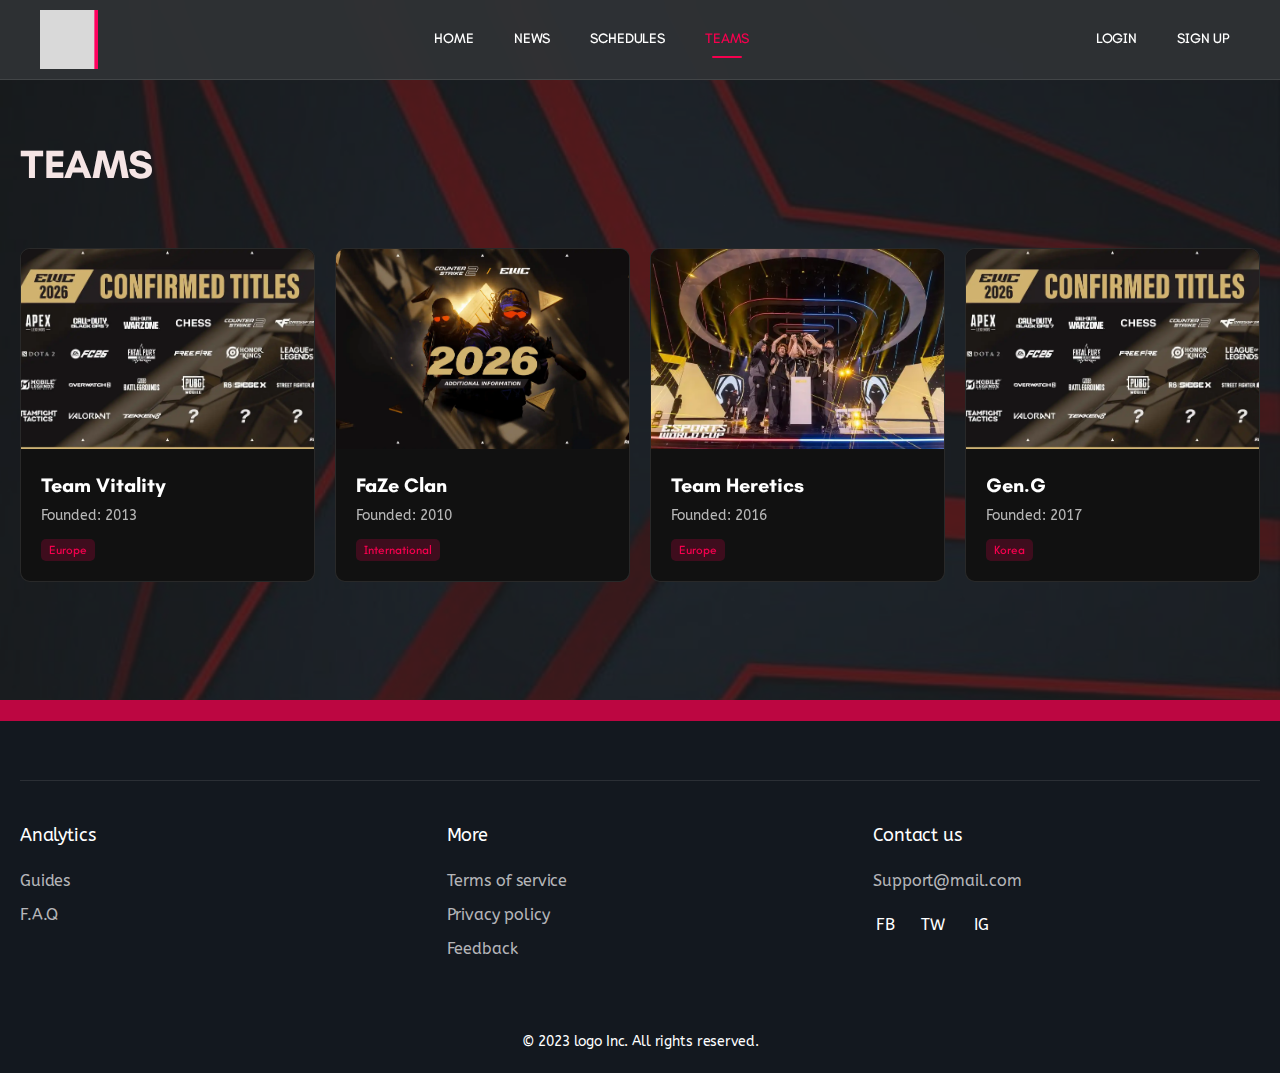
<file: team-detail.html>
<!doctype html>
<html lang="en">
<head>
  <meta charset="UTF-8">
  <meta name="viewport" content="width=device-width, initial-scale=1.0, maximum-scale=5.0, user-scalable=yes, viewport-fit=cover">
  <meta name="apple-mobile-web-app-capable" content="yes">
  <meta name="apple-mobile-web-app-status-bar-style" content="black-translucent">
  <title>Team Details - Esports Analytics Platform</title>
  <link rel="preconnect" href="https://fonts.googleapis.com">
  <link rel="preconnect" href="https://fonts.gstatic.com" crossorigin>
  <link href="https://fonts.googleapis.com/css2?family=Teachers:wght@400;500;700;800&family=ABeeZee:wght@400&display=swap" rel="stylesheet">
  <link rel="stylesheet" href="styles.css">
</head>
<body>
  <!-- Background Texture -->
  <div class="bg-texture"></div>

  <!-- Navigation -->
  <nav class="navbar">
    <div class="nav-container">
      <div class="logo" id="logoBtn">
        <a href="index.html">
          <svg width="58" height="59" viewBox="0 0 58 59" fill="none" xmlns="http://www.w3.org/2000/svg">
            <path d="M3.64 0H58V59H3.64L0 29.5L3.64 0Z" fill="#FF005E"/>
            <path d="M0 0H54.36V59H0V0Z" fill="#D9D9D9"/>
          </svg>
        </a>
      </div>
      <button class="mobile-menu-toggle" id="mobileMenuToggle" aria-label="Toggle menu">
        <span></span>
        <span></span>
        <span></span>
      </button>
      <div class="nav-links" id="navLinks">
        <a href="index.html" class="nav-link">HOME</a>
        <a href="news.html" class="nav-link">NEWS</a>
        <a href="schedules.html" class="nav-link">SCHEDULES</a>
        <a href="teams.html" class="nav-link active">TEAMS</a>
      </div>
      <div class="nav-actions">
        <a href="#" class="nav-link" id="loginBtn">LOGIN</a>
        <a href="#" class="nav-link" id="signupBtn">SIGN UP</a>
      </div>
    </div>
  </nav>

  <main>
    <section class="team-detail-section">
      <div class="team-header" id="teamHeader">
        <!-- Team header will be populated by JavaScript -->
      </div>
      
      <div class="team-tabs">
        <button class="team-tab active" data-tab="summary">Summary</button>
        <button class="team-tab" data-tab="achievements">Achievements</button>
        <button class="team-tab" data-tab="roster">Roster</button>
        <button class="team-tab" data-tab="gallery">Gallery</button>
      </div>
      
      <div class="team-content">
        <div class="team-tab-content active" id="summaryTab">
          <div class="team-summary" id="teamSummary">
            <!-- Summary content will be populated by JavaScript -->
          </div>
        </div>
        
        <div class="team-tab-content" id="achievementsTab">
          <div class="team-achievements" id="teamAchievements">
            <!-- Achievements will be populated by JavaScript -->
          </div>
        </div>
        
        <div class="team-tab-content" id="rosterTab">
          <div class="team-roster" id="teamRoster">
            <!-- Roster will be populated by JavaScript -->
          </div>
        </div>
        
        <div class="team-tab-content" id="galleryTab">
          <div class="team-gallery" id="teamGallery">
            <!-- Gallery will be populated by JavaScript -->
          </div>
        </div>
      </div>
    </section>
  </main>

  <!-- Login Modal -->
  <div id="loginModal" class="modal">
    <div class="modal-content">
      <span class="close-modal">&times;</span>
      <h2>LOGIN</h2>
      <form id="loginForm">
        <div class="form-group">
          <label>Email</label>
          <input type="email" placeholder="student@student.edu.tsu.ph" required>
        </div>
        <div class="form-group">
          <label>Password</label>
          <input type="password" placeholder="Enter your password" required>
        </div>
        <div class="form-options">
          <a href="#" class="forgot-password">Forgot your password?</a>
        </div>
        <button type="submit" class="btn-primary">SIGN IN</button>
        <p class="form-switch">New user? <a href="#" id="switchToSignup">Sign up</a></p>
      </form>
    </div>
  </div>

  <!-- Sign Up Modal -->
  <div id="signupModal" class="modal">
    <div class="modal-content">
      <span class="close-modal">&times;</span>
      <h2>CREATE A NEW ACCOUNT</h2>
      <form id="signupForm">
        <div class="form-group">
          <label>Email</label>
          <input type="email" placeholder="student@student.edu.tsu.ph" required>
        </div>
        <div class="form-group">
          <label>Password</label>
          <input type="password" placeholder="Enter your password" required>
        </div>
        <div class="form-group">
          <label>Repeat Password</label>
          <input type="password" placeholder="Repeat your password" required>
        </div>
        <button type="submit" class="btn-primary">SIGN UP</button>
        <p class="form-switch">Already have an account? <a href="#" id="switchToLogin">Sign in</a></p>
      </form>
    </div>
  </div>

  <!-- Footer -->
  <footer class="footer">
    <div class="footer-container">
      <div class="footer-line"></div>
      <div class="footer-content">
        <div class="footer-column">
          <h4>Analytics</h4>
          <ul>
            <li><a href="#" data-action="guides">Guides</a></li>
            <li><a href="#" data-action="faq">F.A.Q</a></li>
          </ul>
        </div>
        <div class="footer-column">
          <h4>More</h4>
          <ul>
            <li><a href="#" data-action="terms">Terms of service</a></li>
            <li><a href="#" data-action="privacy">Privacy policy</a></li>
            <li><a href="#" data-action="feedback">Feedback</a></li>
          </ul>
        </div>
        <div class="footer-column">
          <h4>Contact us</h4>
          <p><a href="mailto:Support@mail.com">Support@mail.com</a></p>
          <div class="social-links">
            <a href="https://facebook.com" target="_blank" aria-label="Facebook">FB</a>
            <a href="https://twitter.com" target="_blank" aria-label="Twitter">TW</a>
            <a href="https://instagram.com" target="_blank" aria-label="Instagram">IG</a>
          </div>
        </div>
      </div>
      <div class="footer-bottom">
        <p>© 2023 logo Inc. All rights reserved.</p>
      </div>
    </div>
    <div class="footer-accent"></div>
  </footer>

  <script src="script.js"></script>
</body>
</html>
</file>
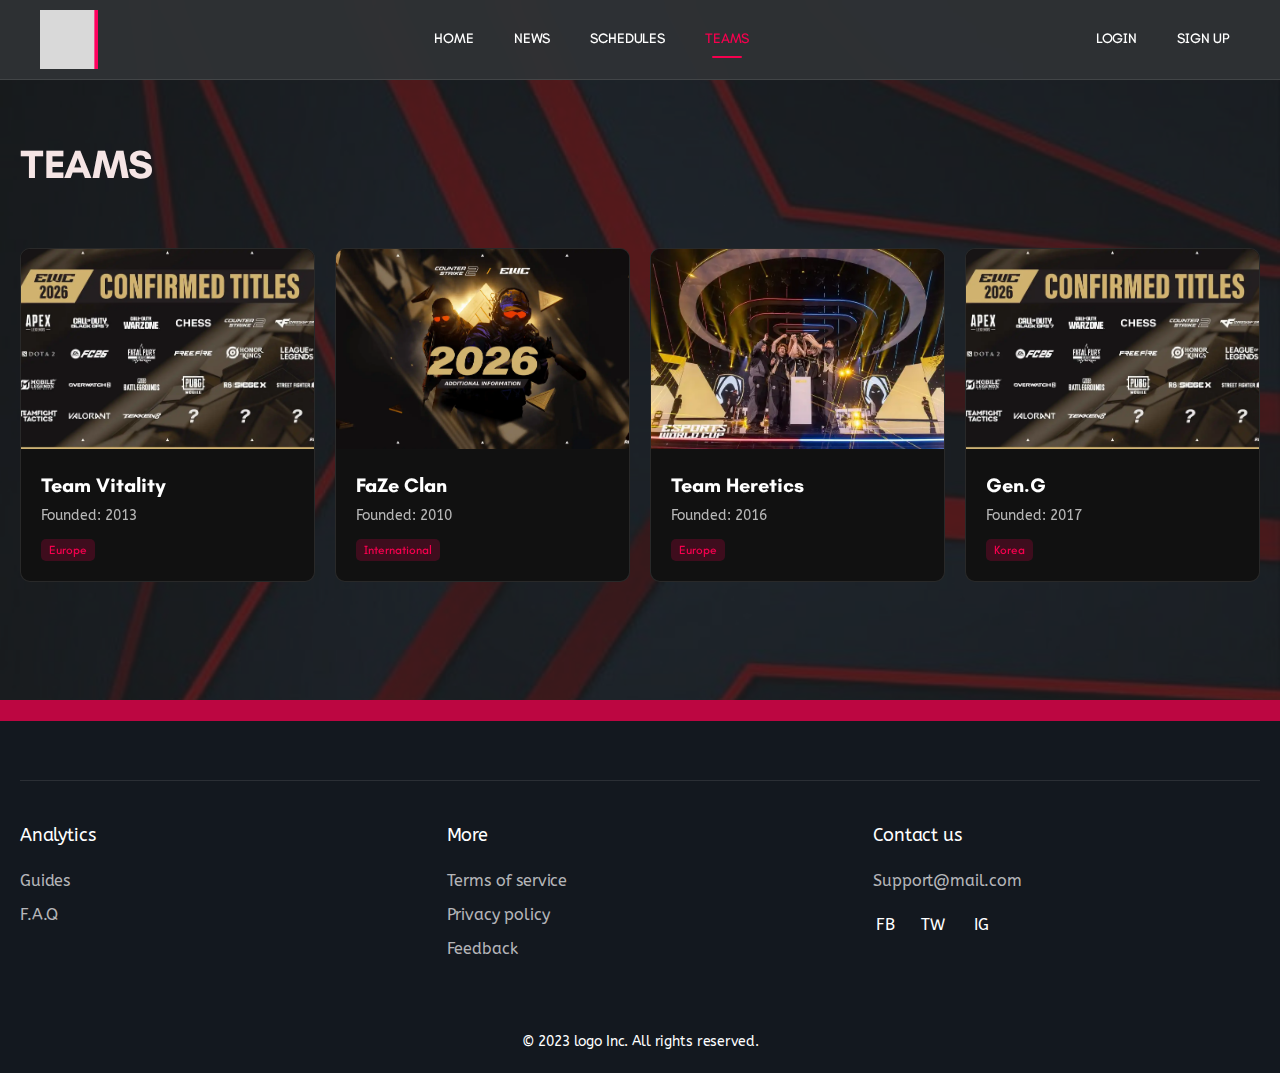
<file: teams.html>
<!doctype html>
<html lang="en">
<head>
  <meta charset="UTF-8">
  <meta name="viewport" content="width=device-width, initial-scale=1.0, maximum-scale=5.0, user-scalable=yes, viewport-fit=cover">
  <meta name="apple-mobile-web-app-capable" content="yes">
  <meta name="apple-mobile-web-app-status-bar-style" content="black-translucent">
  <title>Teams - Esports Analytics Platform</title>
  <link rel="preconnect" href="https://fonts.googleapis.com">
  <link rel="preconnect" href="https://fonts.gstatic.com" crossorigin>
  <link href="https://fonts.googleapis.com/css2?family=Teachers:wght@400;500;700;800&family=ABeeZee:wght@400&display=swap" rel="stylesheet">
  <link rel="stylesheet" href="styles.css">
</head>
<body>
  <!-- Background Texture -->
  <div class="bg-texture"></div>

  <!-- Navigation -->
  <nav class="navbar">
    <div class="nav-container">
      <div class="logo" id="logoBtn">
        <a href="index.html">
          <svg width="58" height="59" viewBox="0 0 58 59" fill="none" xmlns="http://www.w3.org/2000/svg">
            <path d="M3.64 0H58V59H3.64L0 29.5L3.64 0Z" fill="#FF005E"/>
            <path d="M0 0H54.36V59H0V0Z" fill="#D9D9D9"/>
          </svg>
        </a>
      </div>
      <button class="mobile-menu-toggle" id="mobileMenuToggle" aria-label="Toggle menu">
        <span></span>
        <span></span>
        <span></span>
      </button>
      <div class="nav-links" id="navLinks">
        <a href="index.html" class="nav-link">HOME</a>
        <a href="news.html" class="nav-link">NEWS</a>
        <a href="schedules.html" class="nav-link">SCHEDULES</a>
        <a href="teams.html" class="nav-link active">TEAMS</a>
      </div>
      <div class="nav-actions">
        <a href="#" class="nav-link" id="loginBtn">LOGIN</a>
        <a href="#" class="nav-link" id="signupBtn">SIGN UP</a>
      </div>
    </div>
  </nav>

  <main>
    <section class="teams-section">
      <h2 class="section-title">TEAMS</h2>
      <div class="teams-grid" id="teamsGrid">
        <!-- Teams will be populated by JavaScript -->
      </div>
    </section>
  </main>

  <!-- Login Modal -->
  <div id="loginModal" class="modal">
    <div class="modal-content">
      <span class="close-modal">&times;</span>
      <h2>LOGIN</h2>
      <form id="loginForm">
        <div class="form-group">
          <label>Email</label>
          <input type="email" placeholder="student@student.edu.tsu.ph" required>
        </div>
        <div class="form-group">
          <label>Password</label>
          <input type="password" placeholder="Enter your password" required>
        </div>
        <div class="form-options">
          <a href="#" class="forgot-password">Forgot your password?</a>
        </div>
        <button type="submit" class="btn-primary">SIGN IN</button>
        <p class="form-switch">New user? <a href="#" id="switchToSignup">Sign up</a></p>
      </form>
    </div>
  </div>

  <!-- Sign Up Modal -->
  <div id="signupModal" class="modal">
    <div class="modal-content">
      <span class="close-modal">&times;</span>
      <h2>CREATE A NEW ACCOUNT</h2>
      <form id="signupForm">
        <div class="form-group">
          <label>Email</label>
          <input type="email" placeholder="student@student.edu.tsu.ph" required>
        </div>
        <div class="form-group">
          <label>Password</label>
          <input type="password" placeholder="Enter your password" required>
        </div>
        <div class="form-group">
          <label>Repeat Password</label>
          <input type="password" placeholder="Repeat your password" required>
        </div>
        <button type="submit" class="btn-primary">SIGN UP</button>
        <p class="form-switch">Already have an account? <a href="#" id="switchToLogin">Sign in</a></p>
      </form>
    </div>
  </div>

  <!-- Footer -->
  <footer class="footer">
    <div class="footer-container">
      <div class="footer-line"></div>
      <div class="footer-content">
        <div class="footer-column">
          <h4>Analytics</h4>
          <ul>
            <li><a href="#" data-action="guides">Guides</a></li>
            <li><a href="#" data-action="faq">F.A.Q</a></li>
          </ul>
        </div>
        <div class="footer-column">
          <h4>More</h4>
          <ul>
            <li><a href="#" data-action="terms">Terms of service</a></li>
            <li><a href="#" data-action="privacy">Privacy policy</a></li>
            <li><a href="#" data-action="feedback">Feedback</a></li>
          </ul>
        </div>
        <div class="footer-column">
          <h4>Contact us</h4>
          <p><a href="mailto:Support@mail.com">Support@mail.com</a></p>
          <div class="social-links">
            <a href="https://facebook.com" target="_blank" aria-label="Facebook">FB</a>
            <a href="https://twitter.com" target="_blank" aria-label="Twitter">TW</a>
            <a href="https://instagram.com" target="_blank" aria-label="Instagram">IG</a>
          </div>
        </div>
      </div>
      <div class="footer-bottom">
        <p>© 2023 logo Inc. All rights reserved.</p>
      </div>
    </div>
    <div class="footer-accent"></div>
  </footer>

  <script src="script.js"></script>
</body>
</html>
</file>
<file: styles.css>
:root {
  --bg-primary: #1F2225;
  --bg-footer: #13181F;
  --accent-red: #F5004E;
  --accent-red-dark: rgba(245, 0, 78, 0.75);
  --text-white: #FFFFFF;
  --text-muted: rgba(255, 255, 255, 0.7);
  --text-light: #F5E5E5;
  --overlay-dark: rgba(48, 48, 48, 0.75);
  --overlay-darker: rgba(48, 48, 48, 0.7);
  --border-color: rgba(255, 255, 255, 0.1);
}

* {
  margin: 0;
  padding: 0;
  box-sizing: border-box;
}

body {
  font-family: 'ABeeZee', sans-serif;
  background-color: #1F2225;
  color: #FFFFFF;
  overflow-x: hidden;
  position: relative;
  min-height: 100vh;
}

main {
  position: relative;
  z-index: 1;
  padding-top: 20px;
}

.bg-texture {
  position: fixed;
  top: 0;
  left: 0;
  width: 100%;
  height: 100%;
  background-image: url('assets/bg_texture.png');
  background-size: cover;
  background-position: center;
  opacity: 0.25;
  z-index: -1;
  pointer-events: none;
}

/* Navigation */
.navbar {
  position: sticky;
  top: 0;
  z-index: 100;
  background-color: rgba(46, 49, 53, 0.95);
  backdrop-filter: blur(10px);
  border-bottom: 1px solid var(--border-color);
  padding: 0;
}

.nav-container {
  max-width: 1293px;
  margin: 0 auto;
  display: flex;
  align-items: center;
  justify-content: space-between;
  padding: 10px 40px;
  position: relative;
  width: 100%;
  box-sizing: border-box;
}

.logo svg {
  display: block;
}

.nav-links {
  display: flex;
  gap: 20px;
  align-items: center;
  flex: 1;
  justify-content: center;
  flex-wrap: wrap;
}

.nav-link {
  font-family: 'Teachers', sans-serif;
  font-weight: 500;
  font-size: 14px;
  line-height: 1.2;
  letter-spacing: -0.01em;
  text-transform: uppercase;
  color: var(--text-white);
  text-decoration: none;
  padding: 10px;
  transition: color 0.3s ease;
  position: relative;
}

.nav-link:hover,
.nav-link.active {
  color: var(--accent-red);
}

.nav-actions {
  display: flex;
  gap: 20px;
  align-items: center;
  flex-shrink: 0;
}

/* Hero Section */
.hero-section {
  max-width: 1293px;
  margin: 0 auto;
  padding: 40px 20px;
}

.hero-grid {
  display: grid;
  grid-template-columns: repeat(4, 1fr);
  gap: 16px;
  margin-bottom: 40px;
}

.hero-card {
  position: relative;
  border-radius: 10px;
  overflow: hidden;
  cursor: pointer;
  transition: transform 0.3s ease, box-shadow 0.3s ease;
  animation: fadeInUp 0.6s ease forwards;
  opacity: 0;
}

.hero-card:nth-child(1) {
  grid-column: span 2;
  grid-row: span 2;
  animation-delay: 0.1s;
}

.hero-card:nth-child(2) {
  animation-delay: 0.2s;
}

.hero-card:nth-child(3) {
  animation-delay: 0.3s;
}

.hero-card:nth-child(4) {
  animation-delay: 0.4s;
}

.hero-card:hover {
  transform: translateY(-5px);
  box-shadow: 0 10px 30px rgba(245, 0, 78, 0.3);
}

.hero-card img {
  width: 100%;
  max-width: 100%;
  height: 100%;
  object-fit: cover;
  object-position: center;
  display: block;
  transition: transform 0.5s ease;
}

.hero-card:hover img {
  transform: scale(1.05);
}

.hero-overlay {
  position: absolute;
  bottom: 0;
  left: 0;
  right: 0;
  background: linear-gradient(to top, var(--overlay-dark) 0%, transparent 100%);
  padding: 20px;
  border-radius: 0 0 10px 10px;
}

.hero-content {
  color: var(--text-white);
}

.news-label {
  font-family: 'Teachers', sans-serif;
  font-weight: 700;
  font-size: 28px;
  line-height: 1.2;
  letter-spacing: -0.01em;
  display: block;
  margin-bottom: 8px;
}

.hero-card.featured .hero-content h2 {
  font-family: 'Teachers', sans-serif;
  font-weight: 700;
  font-size: 11px;
  line-height: 1.2;
  letter-spacing: 0.06em;
  color: rgba(255, 255, 255, 0.75);
}

.hero-card:not(.featured) .hero-content h3 {
  font-family: 'Teachers', sans-serif;
  font-weight: 700;
  font-size: 11px;
  line-height: 1.2;
  letter-spacing: 0.06em;
  color: rgba(255, 255, 255, 0.75);
}

/* Latest News Section */
.latest-news {
  max-width: 1293px;
  margin: 0 auto;
  padding: 40px 20px;
  width: 100%;
  box-sizing: border-box;
  overflow: hidden;
}

.section-header {
  display: flex;
  justify-content: space-between;
  align-items: center;
  margin-bottom: 30px;
  padding-bottom: 20px;
  border-bottom: 1px solid var(--border-color);
}

.section-title {
  font-family: 'Teachers', sans-serif;
  font-weight: 700;
  font-size: 40px;
  line-height: 1.2;
  letter-spacing: -0.01em;
  color: var(--text-light);
  text-align: center;
}

.see-more {
  display: flex;
  align-items: center;
  gap: 8px;
  cursor: pointer;
  transition: transform 0.3s ease;
}

.see-more:hover {
  transform: translateX(5px);
}

.see-more span {
  font-family: 'Teachers', sans-serif;
  font-weight: 700;
  font-size: 12px;
  line-height: 1.2;
  letter-spacing: 0.06em;
  text-transform: uppercase;
  color: var(--text-white);
}

.news-grid {
  display: grid;
  grid-template-columns: repeat(4, 1fr);
  gap: 16px;
  width: 100%;
  max-width: 100%;
  box-sizing: border-box;
}

.news-grid > * {
  min-width: 0;
  max-width: 100%;
}

.news-card {
  position: relative;
  border-radius: 10px;
  overflow: hidden;
  cursor: pointer;
  transition: transform 0.3s ease, box-shadow 0.3s ease;
  animation: fadeInUp 0.6s ease forwards;
  opacity: 0;
  width: 100%;
  max-width: 100%;
  display: flex;
  flex-direction: column;
  box-sizing: border-box;
  min-width: 0;
}

.news-card:nth-child(1) { animation-delay: 0.1s; }
.news-card:nth-child(2) { animation-delay: 0.2s; }
.news-card:nth-child(3) { animation-delay: 0.3s; }
.news-card:nth-child(4) { animation-delay: 0.4s; }

.news-card:hover {
  transform: translateY(-5px);
  box-shadow: 0 10px 30px rgba(245, 0, 78, 0.3);
}

.news-card img {
  width: 100%;
  max-width: 100%;
  height: 170px;
  min-height: 170px;
  max-height: 170px;
  object-fit: cover;
  object-position: center;
  display: block;
  transition: transform 0.5s ease;
  flex-shrink: 0;
  box-sizing: border-box;
  margin: 0;
  padding: 0;
  border: none;
  outline: none;
  vertical-align: middle;
}

.news-card:hover img {
  transform: scale(1.05);
}

.news-overlay {
  position: absolute;
  bottom: 0;
  left: 0;
  right: 0;
  background: var(--overlay-dark);
  padding: 12px 16px;
  border-radius: 0 0 10px 10px;
}

.news-content h3 {
  font-family: 'Teachers', sans-serif;
  font-weight: 700;
  font-size: 11px;
  line-height: 1.2;
  letter-spacing: 0.06em;
  color: rgba(255, 255, 255, 0.75);
  margin-top: 4px;
}

/* Latest Video Section */
.latest-video {
  max-width: 1293px;
  margin: 0 auto;
  padding: 40px 20px;
}

.latest-video .section-title {
  font-size: 38px;
  margin-bottom: 20px;
}

.video-container {
  position: relative;
  border-radius: 10px;
  overflow: hidden;
  cursor: pointer;
  transition: transform 0.3s ease, box-shadow 0.3s ease;
  animation: fadeInUp 0.6s ease 0.5s forwards;
  opacity: 0;
}

.video-container:hover {
  transform: translateY(-5px);
  box-shadow: 0 10px 30px rgba(245, 0, 78, 0.3);
}

.video-container img {
  width: 100%;
  height: auto;
  display: block;
}

/* Developers Section */
.developers-section {
  max-width: 1293px;
  margin: 0 auto;
  padding: 40px 20px;
}

.developers-section .section-title {
  font-size: 38px;
  margin-bottom: 30px;
}

.developers-grid {
  display: grid;
  grid-template-columns: repeat(3, 1fr);
  gap: 16px;
}

.developer-card {
  position: relative;
  border-radius: 10px;
  overflow: hidden;
  cursor: pointer;
  transition: transform 0.3s ease, box-shadow 0.3s ease;
  animation: fadeInUp 0.6s ease forwards;
  opacity: 0;
}

.developer-card:nth-child(1) { animation-delay: 0.1s; }
.developer-card:nth-child(2) { animation-delay: 0.2s; }
.developer-card:nth-child(3) { animation-delay: 0.3s; }

.developer-card:hover {
  transform: translateY(-5px);
  box-shadow: 0 10px 30px rgba(245, 0, 78, 0.3);
}

.developer-card img {
  width: 100%;
  max-width: 100%;
  height: 189px;
  min-height: 189px;
  object-fit: cover;
  object-position: center;
  display: block;
  transition: transform 0.5s ease;
}

.developer-card:hover img {
  transform: scale(1.05);
}

.developer-overlay {
  position: absolute;
  bottom: 0;
  left: 0;
  right: 0;
  background: var(--overlay-darker);
  padding: 16px;
  border-radius: 0 0 10px 10px;
}

.developer-content {
  color: var(--text-white);
}

.date-badge {
  display: inline-block;
  background: var(--overlay-dark);
  padding: 4px 8px;
  border-radius: 5px;
  font-family: 'Teachers', sans-serif;
  font-weight: 800;
  font-size: 8px;
  line-height: 1.2;
  letter-spacing: 0.06em;
  color: #FF0000;
  margin-bottom: 8px;
}

.developer-content h3 {
  font-family: 'Teachers', sans-serif;
  font-weight: 700;
  font-size: 7px;
  line-height: 1.2;
  letter-spacing: 0.06em;
  color: var(--text-white);
  margin-bottom: 8px;
}

.developer-content p {
  font-family: 'Teachers', sans-serif;
  font-weight: 700;
  font-size: 6px;
  line-height: 1.2;
  letter-spacing: 0.06em;
  color: var(--text-muted);
}

/* Teams Section */
.teams-section {
  max-width: 1293px;
  margin: 0 auto;
  padding: 40px 20px 0;
  min-height: 60vh;
}

.teams-section .section-title {
  font-family: 'Teachers', sans-serif;
  font-weight: 700;
  font-size: 40px;
  line-height: 1.2;
  letter-spacing: -0.01em;
  color: #F5E5E5;
  text-align: center;
  margin-bottom: 30px;
}

.teams-grid {
  display: grid;
  grid-template-columns: repeat(auto-fill, minmax(280px, 1fr));
  gap: 20px;
  margin-top: 30px;
}

.team-card {
  background: #111111;
  border: 1px solid rgba(255, 255, 255, 0.1);
  border-radius: 10px;
  overflow: hidden;
  cursor: pointer;
  transition: all 0.3s ease;
  text-decoration: none;
  color: inherit;
  display: block;
}

.team-card:hover {
  transform: translateY(-5px);
  box-shadow: 0 10px 30px rgba(245, 0, 78, 0.3);
  border-color: #F5004E;
}

.team-card-image {
  width: 100%;
  height: 200px;
  object-fit: cover;
}

.team-card-content {
  padding: 20px;
}

.team-card-name {
  font-family: 'Teachers', sans-serif;
  font-weight: 700;
  font-size: 20px;
  color: #FFFFFF;
  margin-bottom: 10px;
}

.team-card-info {
  font-family: 'ABeeZee', sans-serif;
  font-size: 14px;
  color: rgba(255, 255, 255, 0.7);
  margin-bottom: 5px;
}

.team-card-region {
  display: inline-block;
  padding: 4px 8px;
  background: rgba(245, 0, 78, 0.2);
  border-radius: 5px;
  font-size: 12px;
  margin-top: 10px;
  color: #F5004E;
  font-family: 'Teachers', sans-serif;
  font-weight: 500;
}

/* About Us Section */
.about-section {
  max-width: 1293px;
  margin: 0 auto;
  padding: 40px 20px;
}

.about-section .section-title {
  font-size: 28px;
  margin-bottom: 20px;
  text-align: left;
}

.about-container {
  position: relative;
  border-radius: 10px;
  overflow: hidden;
  background: #15151B;
  padding: 40px;
  animation: fadeInUp 0.6s ease 0.6s forwards;
  opacity: 0;
}

.about-bg {
  position: absolute;
  top: 0;
  left: 0;
  width: 100%;
  height: 100%;
  object-fit: cover;
  opacity: 0.3;
  z-index: 0;
}

.about-content {
  position: relative;
  z-index: 1;
  max-width: 923px;
  margin: 0 auto;
}

.about-content p {
  font-family: 'Teachers', sans-serif;
  font-weight: 500;
  font-size: 30px;
  line-height: 1.2;
  letter-spacing: -0.01em;
  color: var(--text-white);
  text-align: justify;
}

/* Schedules Section */
.schedules-section {
  max-width: 1293px;
  margin: 0 auto;
  padding: 40px 20px 0;
  min-height: 60vh;
}

.schedules-section .section-title {
  font-family: 'Teachers', sans-serif;
  font-weight: 700;
  font-size: 50px;
  line-height: 1.2;
  letter-spacing: -0.01em;
  color: #FFFFFF;
  text-align: center;
  margin-bottom: 30px;
}

.schedule-tabs {
  display: flex;
  gap: 20px;
  margin-bottom: 30px;
  border-bottom: 2px solid rgba(255, 255, 255, 0.1);
  flex-wrap: wrap;
}

.schedule-tab {
  font-family: 'Teachers', sans-serif;
  font-weight: 700;
  font-size: 24px;
  line-height: 1em;
  letter-spacing: -0.02em;
  text-transform: uppercase;
  color: #FFFFFF;
  background: transparent;
  border: none;
  padding: 15px 30px;
  cursor: pointer;
  position: relative;
  transition: color 0.3s ease;
}

.schedule-tab::after {
  content: '';
  position: absolute;
  bottom: -2px;
  left: 0;
  width: 0;
  height: 2px;
  background: #F5004E;
  transition: width 0.3s ease;
}

.schedule-tab.active {
  color: #F5004E;
}

.schedule-tab.active::after {
  width: 100%;
}

.schedule-tab:hover {
  color: #F5004E;
}

.schedule-content {
  position: relative;
  min-height: 400px;
}

.schedule-tab-content {
  display: none;
  animation: fadeInUp 0.5s ease;
}

.schedule-tab-content.active {
  display: block;
}

.match-card {
  background: #111111;
  border: 1px solid rgba(255, 255, 255, 0.1);
  border-radius: 10px;
  padding: 20px;
  margin-bottom: 20px;
  transition: transform 0.3s ease, box-shadow 0.3s ease;
}

.match-card:hover {
  transform: translateY(-5px);
  box-shadow: 0 10px 30px rgba(245, 0, 78, 0.3);
}

.match-header {
  display: flex;
  justify-content: space-between;
  align-items: center;
  margin-bottom: 20px;
  flex-wrap: wrap;
  gap: 10px;
}

.match-status {
  font-family: 'Teachers', sans-serif;
  font-weight: 700;
  font-size: 12px;
  padding: 6px 12px;
  border-radius: 20px;
  text-transform: uppercase;
}

.match-status.live {
  background: rgba(255, 0, 0, 0.2);
  color: #ff4444;
  animation: pulse 2s infinite;
}

.match-status.upcoming {
  background: rgba(255, 255, 0, 0.2);
  color: #ffaa00;
}

.match-status.past {
  background: rgba(128, 128, 128, 0.2);
  color: #999;
}

.match-tournament {
  font-family: 'Teachers', sans-serif;
  font-weight: 400;
  font-size: 16px;
  color: rgba(255, 255, 255, 0.7);
}

.match-teams {
  display: flex;
  align-items: center;
  justify-content: space-between;
  gap: 20px;
  margin-bottom: 15px;
  flex-wrap: wrap;
}

.team {
  display: flex;
  align-items: center;
  gap: 15px;
  flex: 1;
  min-width: 150px;
}

.team img {
  width: 48px;
  height: 48px;
  border-radius: 50%;
  object-fit: cover;
  border: 2px solid rgba(255, 255, 255, 0.1);
}

.team span {
  font-family: 'Teachers', sans-serif;
  font-weight: 400;
  font-size: 16px;
  color: #FFFFFF;
}

.vs {
  font-family: 'Teachers', sans-serif;
  font-weight: 700;
  font-size: 14px;
  color: rgba(255, 255, 255, 0.7);
  padding: 0 20px;
}

.match-score {
  display: flex;
  justify-content: center;
  gap: 30px;
  font-family: 'Teachers', sans-serif;
  font-weight: 700;
  font-size: 32px;
  color: #FFFFFF;
  margin-top: 15px;
}

.match-time {
  text-align: center;
  font-family: 'Teachers', sans-serif;
  font-weight: 400;
  font-size: 16px;
  color: rgba(255, 255, 255, 0.7);
  margin-top: 15px;
}

/* Match Summary Styles */
.match-summary-btn {
  width: 100%;
  margin-top: 20px;
  padding: 12px 24px;
  font-family: 'Teachers', sans-serif;
  font-weight: 700;
  font-size: 14px;
  text-transform: uppercase;
  color: var(--text-white);
  background: transparent;
  border: 2px solid var(--accent-red);
  border-radius: 5px;
  cursor: pointer;
  transition: all 0.3s ease;
}

.match-summary-btn:hover {
  background: var(--accent-red);
  color: var(--text-white);
  transform: translateY(-2px);
  box-shadow: 0 5px 15px rgba(245, 0, 78, 0.4);
}

.match-summary {
  margin-top: 20px;
  padding: 20px;
  background: rgba(17, 17, 17, 0.8);
  border: 1px solid rgba(255, 255, 255, 0.1);
  border-radius: 10px;
  animation: fadeInUp 0.3s ease;
}

.summary-content {
  display: flex;
  flex-direction: column;
  gap: 20px;
}

.summary-content h3 {
  font-family: 'Teachers', sans-serif;
  font-weight: 700;
  font-size: 20px;
  color: var(--text-white);
  margin-bottom: 10px;
  text-transform: uppercase;
}

.summary-content h4 {
  font-family: 'Teachers', sans-serif;
  font-weight: 700;
  font-size: 16px;
  color: var(--accent-red);
  margin-bottom: 10px;
  text-transform: uppercase;
}

.summary-content p {
  font-family: 'ABeeZee', sans-serif;
  font-size: 14px;
  color: rgba(255, 255, 255, 0.8);
  line-height: 1.6;
}

.summary-stats {
  display: flex;
  flex-direction: column;
  gap: 12px;
}

.stat-item {
  display: flex;
  justify-content: space-between;
  align-items: center;
  padding: 10px 15px;
  background: rgba(255, 255, 255, 0.05);
  border-radius: 5px;
  border-left: 3px solid var(--accent-red);
}

.stat-label {
  font-family: 'Teachers', sans-serif;
  font-weight: 700;
  font-size: 14px;
  color: var(--text-white);
  text-transform: uppercase;
}

.stat-value {
  font-family: 'ABeeZee', sans-serif;
  font-size: 14px;
  color: rgba(255, 255, 255, 0.8);
  text-align: right;
}

.summary-players {
  margin-top: 10px;
}

.summary-players h4 {
  margin-bottom: 15px;
}

.player-stats-grid {
  display: grid;
  grid-template-columns: repeat(auto-fit, minmax(200px, 1fr));
  gap: 12px;
}

.player-stat {
  display: flex;
  justify-content: space-between;
  align-items: center;
  padding: 12px 15px;
  background: rgba(245, 0, 78, 0.1);
  border: 1px solid rgba(245, 0, 78, 0.3);
  border-radius: 5px;
  transition: all 0.3s ease;
}

.player-stat:hover {
  background: rgba(245, 0, 78, 0.2);
  transform: translateX(5px);
}

.player-stat span:first-child {
  font-family: 'Teachers', sans-serif;
  font-weight: 500;
  font-size: 14px;
  color: var(--text-white);
}

.player-stat span:last-child {
  font-family: 'ABeeZee', sans-serif;
  font-size: 14px;
  color: var(--accent-red);
  font-weight: 500;
}

.match-mvp {
  margin-top: 20px;
  padding: 15px;
  background: linear-gradient(135deg, rgba(245, 0, 78, 0.2), rgba(245, 0, 78, 0.1));
  border: 2px solid var(--accent-red);
  border-radius: 10px;
  text-align: center;
}

.match-mvp h4 {
  color: var(--accent-red);
  margin-bottom: 8px;
  font-size: 18px;
}

.match-mvp p {
  color: rgba(255, 255, 255, 0.9);
  font-size: 14px;
  margin: 0;
}

/* Footer */
.footer {
  position: relative;
  background-color: var(--bg-footer);
  margin-top: 60px;
  padding-top: 40px;
}

.footer-accent {
  position: absolute;
  top: 0;
  left: 0;
  right: 0;
  height: 21px;
  background: var(--accent-red-dark);
}

.footer-container {
  max-width: 1600px;
  margin: 0 auto;
  padding: 40px 20px 20px;
}

.footer-line {
  width: 100%;
  height: 1px;
  background: rgba(255, 255, 255, 0.1);
  margin-bottom: 40px;
}

.footer-content {
  display: grid;
  grid-template-columns: repeat(3, 1fr);
  gap: 40px;
  margin-bottom: 40px;
}

.footer-column h4 {
  font-family: 'ABeeZee', sans-serif;
  font-weight: 400;
  font-size: 18px;
  line-height: 1.56;
  letter-spacing: -0.01em;
  color: var(--text-white);
  margin-bottom: 20px;
}

.footer-column ul {
  list-style: none;
}

.footer-column ul li {
  margin-bottom: 10px;
}

.footer-column a {
  font-family: 'ABeeZee', sans-serif;
  font-weight: 400;
  font-size: 16px;
  line-height: 1.5;
  letter-spacing: -0.01em;
  color: rgba(255, 255, 255, 0.7);
  text-decoration: none;
  transition: color 0.3s ease;
}

.footer-column a:hover {
  color: var(--text-white);
}

.footer-column p {
  font-family: 'ABeeZee', sans-serif;
  font-weight: 400;
  font-size: 16px;
  line-height: 1.5;
  letter-spacing: -0.01em;
  color: rgba(255, 255, 255, 0.7);
  margin-bottom: 20px;
}

.social-links {
  display: flex;
  gap: 24px;
}

.social-links a {
  width: 24px;
  height: 24px;
  display: flex;
  align-items: center;
  justify-content: center;
  color: var(--text-white);
  transition: transform 0.3s ease;
}

.social-links a:hover {
  transform: scale(1.2);
}

.footer-bottom {
  text-align: center;
  padding-top: 20px;
}

.footer-bottom p {
  font-family: 'ABeeZee', sans-serif;
  font-weight: 400;
  font-size: 14px;
  line-height: 1.57;
  letter-spacing: -0.01em;
  color: var(--text-white);
}

/* Animations */
@keyframes fadeInUp {
  from {
    opacity: 0;
    transform: translateY(30px);
  }
  to {
    opacity: 1;
    transform: translateY(0);
  }
}

@keyframes slideInLeft {
  from {
    opacity: 0;
    transform: translateX(-30px);
  }
  to {
    opacity: 1;
    transform: translateX(0);
  }
}

@keyframes slideInRight {
  from {
    opacity: 0;
    transform: translateX(30px);
  }
  to {
    opacity: 1;
    transform: translateX(0);
  }
}

@keyframes pulse {
  0%, 100% {
    opacity: 1;
  }
  50% {
    opacity: 0.7;
  }
}

/* Mobile Menu Toggle */
.mobile-menu-toggle {
  display: none;
  flex-direction: column;
  gap: 5px;
  background: transparent;
  border: none;
  cursor: pointer;
  padding: 5px;
  z-index: 101;
}

.mobile-menu-toggle span {
  width: 25px;
  height: 3px;
  background: #FFFFFF;
  transition: all 0.3s ease;
  border-radius: 2px;
}

.mobile-menu-toggle.active span:nth-child(1) {
  transform: rotate(45deg) translate(8px, 8px);
}

.mobile-menu-toggle.active span:nth-child(2) {
  opacity: 0;
}

.mobile-menu-toggle.active span:nth-child(3) {
  transform: rotate(-45deg) translate(7px, -7px);
}

/* Responsive Design */
@media (max-width: 1200px) {
  .hero-grid {
    grid-template-columns: repeat(2, 1fr);
  }
  
  .hero-card:nth-child(1) {
    grid-column: span 2;
  }
  
  .news-grid {
    grid-template-columns: repeat(2, 1fr);
  }
  
  .developers-grid {
    grid-template-columns: repeat(2, 1fr);
  }
}

@media (max-width: 768px) {
  /* Mobile App-like Base Styles */
  body {
    padding: 0;
    -webkit-font-smoothing: antialiased;
    -moz-osx-font-smoothing: grayscale;
  }
  
  main {
    padding-top: 0;
  }
  
  .mobile-menu-toggle {
    display: flex;
    width: 44px;
    height: 44px;
    min-width: 44px;
    min-height: 44px;
    align-items: center;
    justify-content: center;
    padding: 10px;
  }
  
  .nav-container {
    flex-wrap: wrap;
    padding: 12px 16px;
    position: relative;
    gap: 12px;
  }
  
  .navbar {
    padding: 0;
    box-shadow: 0 2px 10px rgba(0, 0, 0, 0.3);
  }
  
  .nav-links {
    display: none;
    width: 100%;
    flex-direction: column;
    gap: 8px;
    margin-top: 12px;
    padding: 16px;
    padding-top: 16px;
    border-top: 1px solid rgba(255, 255, 255, 0.1);
    order: 3;
    background: rgba(31, 34, 37, 0.98);
    border-radius: 0 0 16px 16px;
    box-shadow: 0 4px 20px rgba(0, 0, 0, 0.4);
  }
  
  .nav-links.active {
    display: flex;
    animation: slideDown 0.3s ease;
  }
  
  @keyframes slideDown {
    from {
      opacity: 0;
      transform: translateY(-10px);
    }
    to {
      opacity: 1;
      transform: translateY(0);
    }
  }
  
  .nav-actions {
    margin-left: auto;
    gap: 8px;
    order: 2;
    flex-shrink: 0;
    display: flex;
    align-items: center;
  }
  
  .nav-actions .nav-link {
    font-size: 11px;
    padding: 10px 14px;
    white-space: nowrap;
    display: inline-block;
    min-height: 44px;
    display: flex;
    align-items: center;
    border-radius: 8px;
    background: rgba(245, 0, 78, 0.1);
    border: 1px solid rgba(245, 0, 78, 0.3);
  }
  
  .nav-link {
    width: 100%;
    text-align: left;
    padding: 14px 16px;
    font-size: 15px;
    display: block;
    border-radius: 12px;
    transition: all 0.2s ease;
    min-height: 44px;
    display: flex;
    align-items: center;
  }
  
  .nav-link:active {
    background: rgba(245, 0, 78, 0.15);
    transform: scale(0.98);
  }
  
  .nav-links .nav-link {
    width: 100%;
  }
  
  .logo {
    order: 1;
  }
  
  .logo svg {
    width: 48px;
    height: 48px;
  }
  
  /* Section Spacing for Mobile */
  .hero-section,
  .news-section,
  .schedules-section,
  .about-section,
  .teams-section {
    padding: 20px 16px;
    max-width: 100%;
  }
  
  .section-title {
    font-size: 26px;
    margin-bottom: 20px;
    padding: 0 4px;
  }
  
  .hero-grid,
  .news-grid,
  .developers-grid,
  .teams-grid {
    grid-template-columns: 1fr;
    gap: 16px;
  }
  
  .hero-card:nth-child(1) {
    grid-column: span 1;
  }
  
  /* Card Improvements for Mobile */
  .hero-card,
  .news-card,
  .developer-card,
  .match-card,
  .team-card {
    border-radius: 16px;
    overflow: hidden;
    box-shadow: 0 4px 12px rgba(0, 0, 0, 0.3);
    transition: transform 0.2s ease, box-shadow 0.2s ease;
    width: 100%;
    max-width: 100%;
  }
  
  .hero-card:active,
  .news-card:active,
  .developer-card:active,
  .match-card:active,
  .team-card:active {
    transform: scale(0.98);
  }
  
  /* Ensure all images are contained on mobile */
  .hero-card img,
  .news-card img,
  .developer-card img,
  .match-card img,
  .team-card img {
    width: 100%;
    max-width: 100%;
    object-fit: cover;
    object-position: center;
    display: block;
    box-sizing: border-box;
    margin: 0;
    padding: 0;
    border: none;
  }
  
  .news-card img {
    min-height: 200px;
    height: 200px;
    max-height: 200px;
  }
  
  .developer-card img {
    min-height: 220px;
    height: 220px;
  }
  
  .footer-content {
    grid-template-columns: 1fr;
    gap: 24px;
    padding: 0 16px;
  }
  
  .footer-container {
    padding: 32px 0 20px;
  }
  
  .about-content p {
    font-size: 16px;
    line-height: 1.6;
    padding: 0 4px;
  }
  
  /* Schedule Tabs Mobile */
  .schedule-tabs {
    flex-direction: column;
    gap: 8px;
    padding: 0 4px;
    margin-bottom: 20px;
  }
  
  .schedule-tab {
    width: 100%;
    text-align: center;
    padding: 16px 20px;
    font-size: 16px;
    min-height: 48px;
    border-radius: 12px;
    background: rgba(255, 255, 255, 0.05);
    border: 1px solid rgba(255, 255, 255, 0.1);
  }
  
  .schedule-tab.active {
    background: rgba(245, 0, 78, 0.2);
    border-color: var(--accent-red);
  }
  
  /* Match Cards Mobile */
  .match-card {
    padding: 16px;
    margin-bottom: 16px;
    border-radius: 16px;
  }
  
  .match-summary-btn {
    min-height: 48px;
    font-size: 14px;
    padding: 14px 20px;
    border-radius: 12px;
    margin-top: 16px;
  }
  
  .teams-grid {
    grid-template-columns: repeat(2, 1fr);
    gap: 12px;
  }
  
  .team-header-name,
  .player-header-name {
    font-size: 32px;
  }
  
  .team-tabs,
  .player-tabs {
    flex-direction: column;
    gap: 8px;
    padding: 0 4px;
  }
  
  .team-tab,
  .player-tab {
    width: 100%;
    text-align: center;
    padding: 14px 20px;
    font-size: 15px;
    min-height: 48px;
    border-radius: 12px;
    background: rgba(255, 255, 255, 0.05);
    border: 1px solid rgba(255, 255, 255, 0.1);
  }
  
  .team-tab.active,
  .player-tab.active {
    background: rgba(245, 0, 78, 0.2);
    border-color: var(--accent-red);
  }
  
  .roster-grid,
  .gallery-grid {
    grid-template-columns: repeat(2, 1fr);
    gap: 12px;
  }
  
  .team-stats-grid,
  .stats-grid {
    grid-template-columns: repeat(2, 1fr);
    gap: 12px;
  }
  
  .player-info-grid {
    grid-template-columns: 1fr;
    gap: 16px;
  }
  
  /* Modal Mobile Improvements */
  .modal-content {
    width: 95%;
    max-width: 100%;
    margin: 20px auto;
    padding: 24px 20px;
    border-radius: 20px;
    max-height: 90vh;
    overflow-y: auto;
  }
  
  .modal-content h2 {
    font-size: 24px;
    margin-bottom: 24px;
  }
  
  .form-group input {
    padding: 14px 16px;
    font-size: 16px;
    min-height: 48px;
    border-radius: 12px;
  }
  
  .btn-primary {
    min-height: 48px;
    padding: 14px;
    font-size: 16px;
    border-radius: 12px;
  }
}

@media (max-width: 480px) {
  /* Small Mobile Devices - App-like Optimizations */
  body {
    font-size: 14px;
  }
  
  .nav-container {
    padding: 10px 12px;
  }
  
  .section-title {
    font-size: 22px;
    margin-bottom: 16px;
    padding: 0;
  }
  
  .nav-link {
    font-size: 14px;
    padding: 12px 14px;
    min-height: 44px;
  }
  
  .nav-actions {
    gap: 6px;
  }
  
  .nav-actions .nav-link {
    font-size: 10px;
    padding: 8px 12px;
    min-height: 40px;
  }
  
  /* Section Padding for Small Screens */
  .hero-section,
  .news-section,
  .schedules-section,
  .about-section,
  .teams-section {
    padding: 16px 12px;
  }
  
  /* Grid Improvements */
  .hero-grid,
  .news-grid,
  .developers-grid {
    gap: 12px;
  }
  
  .teams-grid {
    grid-template-columns: 1fr;
    gap: 12px;
  }
  
  /* Image Containment for Small Mobile */
  .news-card,
  .developer-card,
  .hero-card {
    width: 100%;
    max-width: 100%;
    box-sizing: border-box;
  }
  
  .news-card img,
  .developer-card img,
  .hero-card img {
    width: 100%;
    max-width: 100%;
    object-fit: cover;
    object-position: center;
    box-sizing: border-box;
    margin: 0;
    padding: 0;
    border: none;
  }
  
  .news-card img {
    min-height: 180px;
    height: 180px;
    max-height: 180px;
  }
  
  .developer-card img {
    min-height: 200px;
    height: 200px;
  }
  
  .team-card {
    border-radius: 14px;
  }
  
  .team-card-image {
    height: 160px;
  }
  
  .team-card-content {
    padding: 12px;
  }
  
  .team-card-name {
    font-size: 16px;
  }
  
  .team-header-name,
  .player-header-name {
    font-size: 28px;
  }
  
  .team-header-image,
  .player-header-image {
    width: 120px;
    height: 120px;
  }
  
  .team-tabs,
  .player-tabs {
    flex-direction: column;
    gap: 6px;
  }
  
  .team-tab,
  .player-tab {
    width: 100%;
    text-align: center;
    padding: 12px 16px;
    font-size: 14px;
    min-height: 44px;
  }
  
  .roster-grid,
  .gallery-grid {
    grid-template-columns: 1fr;
    gap: 12px;
  }
  
  .team-stats-grid,
  .stats-grid {
    grid-template-columns: 1fr;
    gap: 10px;
  }
  
  .player-info-grid {
    grid-template-columns: 1fr;
    gap: 12px;
  }
  
  .achievement-item {
    flex-direction: column;
    text-align: center;
    padding: 12px;
    border-radius: 12px;
  }
  
  .achievement-icon {
    margin-right: 0;
    margin-bottom: 10px;
  }
  
  /* Match Card Small Mobile */
  .match-card {
    padding: 12px;
    margin-bottom: 12px;
  }
  
  .match-teams {
    flex-direction: column;
    gap: 12px;
  }
  
  .vs {
    padding: 8px 0;
  }
  
  .match-score {
    font-size: 28px;
    gap: 20px;
  }
  
  /* Button Sizes for Touch */
  .match-summary-btn,
  .btn-primary {
    min-height: 44px;
    padding: 12px 18px;
    font-size: 14px;
  }
  
  /* Modal Small Mobile */
  .modal-content {
    width: 98%;
    padding: 20px 16px;
    border-radius: 16px;
    margin: 10px auto;
  }
  
  .modal-content h2 {
    font-size: 20px;
    margin-bottom: 20px;
  }
  
  .form-group {
    margin-bottom: 16px;
  }
  
  .form-group input {
    padding: 12px 14px;
    font-size: 16px;
    min-height: 44px;
  }
  
  /* Footer Small Mobile */
  .footer-content {
    gap: 20px;
    padding: 0 12px;
  }
  
  .footer-column h4 {
    font-size: 16px;
    margin-bottom: 12px;
  }
  
  .footer-column a,
  .footer-column p {
    font-size: 14px;
  }
  
  /* Safe Area Support for Notched Devices */
  @supports (padding: max(0px)) {
    .nav-container {
      padding-left: max(12px, env(safe-area-inset-left));
      padding-right: max(12px, env(safe-area-inset-right));
    }
    
    main {
      padding-bottom: max(20px, env(safe-area-inset-bottom));
    }
  }
}

@media (max-width: 360px) {
  /* Extra Small Mobile Devices */
  .section-title {
    font-size: 20px;
  }
  
  .nav-container {
    padding: 8px 10px;
  }
  
  .logo svg {
    width: 40px;
    height: 40px;
  }
  
  .nav-actions .nav-link {
    font-size: 9px;
    padding: 6px 10px;
    min-height: 36px;
  }
  
  .hero-section,
  .news-section,
  .schedules-section,
  .about-section,
  .teams-section {
    padding: 12px 10px;
  }
  
  .match-card {
    padding: 10px;
  }
  
  .modal-content {
    padding: 16px 12px;
  }
}

/* Team Detail Section */
.team-detail-section {
  max-width: 1293px;
  margin: 0 auto;
  padding: 40px 20px 0;
  min-height: 60vh;
}

.team-header {
  text-align: center;
  margin-bottom: 40px;
}

.team-header-image {
  width: 200px;
  height: 200px;
  object-fit: cover;
  border-radius: 50%;
  margin: 0 auto 20px;
  border: 4px solid #F5004E;
  display: block;
}

.team-header-name {
  font-family: 'Teachers', sans-serif;
  font-weight: 700;
  font-size: 48px;
  color: #FFFFFF;
  margin-bottom: 10px;
}

.team-header-info {
  font-family: 'ABeeZee', sans-serif;
  font-size: 18px;
  color: rgba(255, 255, 255, 0.7);
}

.team-tabs {
  display: flex;
  gap: 20px;
  margin-bottom: 30px;
  border-bottom: 2px solid rgba(255, 255, 255, 0.1);
  flex-wrap: wrap;
}

.team-tab {
  font-family: 'Teachers', sans-serif;
  font-weight: 700;
  font-size: 18px;
  text-transform: uppercase;
  color: rgba(255, 255, 255, 0.7);
  background: transparent;
  border: none;
  padding: 15px 30px;
  cursor: pointer;
  position: relative;
  transition: color 0.3s ease;
}

.team-tab::after {
  content: '';
  position: absolute;
  bottom: -2px;
  left: 0;
  width: 0;
  height: 2px;
  background: #F5004E;
  transition: width 0.3s ease;
}

.team-tab.active {
  color: #F5004E;
}

.team-tab.active::after {
  width: 100%;
}

.team-tab:hover {
  color: #F5004E;
}

.team-content {
  position: relative;
  min-height: 400px;
}

.team-tab-content {
  display: none;
  animation: fadeInUp 0.5s ease;
}

.team-tab-content.active {
  display: block;
}

.team-summary,
.team-achievements,
.team-roster,
.team-gallery {
  padding: 20px 0;
}

.team-summary p {
  font-family: 'ABeeZee', sans-serif;
  font-size: 16px;
  line-height: 1.6;
  color: rgba(255, 255, 255, 0.9);
  margin-bottom: 20px;
}

.team-stats-grid {
  display: grid;
  grid-template-columns: repeat(auto-fit, minmax(200px, 1fr));
  gap: 20px;
  margin-top: 20px;
}

.team-stat-card {
  background: rgba(48, 48, 48, 0.5);
  padding: 20px;
  border-radius: 10px;
  text-align: center;
  border: 1px solid rgba(255, 255, 255, 0.1);
}

.team-stat-value {
  font-family: 'Teachers', sans-serif;
  font-weight: 700;
  font-size: 32px;
  color: #F5004E;
  display: block;
}

.team-stat-label {
  font-family: 'ABeeZee', sans-serif;
  font-size: 14px;
  color: rgba(255, 255, 255, 0.7);
  margin-top: 5px;
}

.achievement-item {
  display: flex;
  align-items: center;
  padding: 15px;
  background: rgba(48, 48, 48, 0.5);
  border-radius: 10px;
  margin-bottom: 15px;
  border: 1px solid rgba(255, 255, 255, 0.1);
}

.achievement-icon {
  width: 60px;
  height: 60px;
  margin-right: 20px;
  background: rgba(245, 0, 78, 0.2);
  border-radius: 50%;
  display: flex;
  align-items: center;
  justify-content: center;
  font-size: 24px;
  flex-shrink: 0;
}

.achievement-content h4 {
  font-family: 'Teachers', sans-serif;
  font-weight: 700;
  font-size: 18px;
  color: #FFFFFF;
  margin-bottom: 5px;
}

.achievement-content p {
  font-family: 'ABeeZee', sans-serif;
  font-size: 14px;
  color: rgba(255, 255, 255, 0.7);
  margin: 0;
}

.roster-grid {
  display: grid;
  grid-template-columns: repeat(auto-fill, minmax(200px, 1fr));
  gap: 20px;
}

.roster-player {
  background: rgba(48, 48, 48, 0.5);
  border-radius: 10px;
  overflow: hidden;
  cursor: pointer;
  transition: all 0.3s ease;
  text-decoration: none;
  color: inherit;
  display: block;
  border: 1px solid rgba(255, 255, 255, 0.1);
}

.roster-player:hover {
  transform: translateY(-5px);
  box-shadow: 0 10px 30px rgba(245, 0, 78, 0.3);
  border-color: #F5004E;
}

.roster-player-image {
  width: 100%;
  height: 200px;
  object-fit: cover;
}

.roster-player-info {
  padding: 15px;
  text-align: center;
}

.roster-player-name {
  font-family: 'Teachers', sans-serif;
  font-weight: 700;
  font-size: 18px;
  color: #FFFFFF;
  margin-bottom: 5px;
}

.roster-player-role {
  font-family: 'ABeeZee', sans-serif;
  font-size: 14px;
  color: rgba(255, 255, 255, 0.7);
}

.gallery-grid {
  display: grid;
  grid-template-columns: repeat(auto-fill, minmax(250px, 1fr));
  gap: 20px;
}

.gallery-item {
  position: relative;
  overflow: hidden;
  border-radius: 10px;
  cursor: pointer;
  aspect-ratio: 1;
  border: 1px solid rgba(255, 255, 255, 0.1);
}

.gallery-item img {
  width: 100%;
  height: 100%;
  object-fit: cover;
  transition: transform 0.3s ease;
}

.gallery-item:hover img {
  transform: scale(1.1);
}

/* Player Detail Section */
.player-detail-section {
  max-width: 1293px;
  margin: 0 auto;
  padding: 40px 20px 0;
  min-height: 60vh;
}

.player-header {
  text-align: center;
  margin-bottom: 40px;
}

.player-header-image {
  width: 200px;
  height: 200px;
  object-fit: cover;
  border-radius: 50%;
  margin: 0 auto 20px;
  border: 4px solid #F5004E;
  display: block;
}

.player-header-name {
  font-family: 'Teachers', sans-serif;
  font-weight: 700;
  font-size: 48px;
  color: #FFFFFF;
  margin-bottom: 10px;
}

.player-header-info {
  font-family: 'ABeeZee', sans-serif;
  font-size: 18px;
  color: rgba(255, 255, 255, 0.7);
}

.player-tabs {
  display: flex;
  gap: 20px;
  margin-bottom: 30px;
  border-bottom: 2px solid rgba(255, 255, 255, 0.1);
  flex-wrap: wrap;
}

.player-tab {
  font-family: 'Teachers', sans-serif;
  font-weight: 700;
  font-size: 18px;
  text-transform: uppercase;
  color: rgba(255, 255, 255, 0.7);
  background: transparent;
  border: none;
  padding: 15px 30px;
  cursor: pointer;
  position: relative;
  transition: color 0.3s ease;
}

.player-tab::after {
  content: '';
  position: absolute;
  bottom: -2px;
  left: 0;
  width: 0;
  height: 2px;
  background: #F5004E;
  transition: width 0.3s ease;
}

.player-tab.active {
  color: #F5004E;
}

.player-tab.active::after {
  width: 100%;
}

.player-tab:hover {
  color: #F5004E;
}

.player-content {
  position: relative;
  min-height: 400px;
}

.player-tab-content {
  display: none;
  animation: fadeInUp 0.5s ease;
}

.player-tab-content.active {
  display: block;
}

.player-info,
.player-stats,
.player-achievements,
.player-gallery {
  padding: 20px 0;
}

.player-info-grid {
  display: grid;
  grid-template-columns: repeat(auto-fit, minmax(250px, 1fr));
  gap: 20px;
}

.player-info-item {
  background: rgba(48, 48, 48, 0.5);
  padding: 20px;
  border-radius: 10px;
  border: 1px solid rgba(255, 255, 255, 0.1);
}

.player-info-label {
  font-family: 'Teachers', sans-serif;
  font-weight: 500;
  font-size: 14px;
  color: rgba(255, 255, 255, 0.7);
  margin-bottom: 5px;
}

.player-info-value {
  font-family: 'Teachers', sans-serif;
  font-weight: 700;
  font-size: 18px;
  color: #FFFFFF;
}

.stats-grid {
  display: grid;
  grid-template-columns: repeat(auto-fit, minmax(200px, 1fr));
  gap: 20px;
}

.stat-card {
  background: rgba(48, 48, 48, 0.5);
  padding: 20px;
  border-radius: 10px;
  text-align: center;
  border: 1px solid rgba(255, 255, 255, 0.1);
}

.stat-card-value {
  font-family: 'Teachers', sans-serif;
  font-weight: 700;
  font-size: 36px;
  color: #F5004E;
  display: block;
}

.stat-card-label {
  font-family: 'ABeeZee', sans-serif;
  font-size: 14px;
  color: rgba(255, 255, 255, 0.7);
  margin-top: 5px;
}

/* Modal Styles */
.modal {
  display: none;
  position: fixed;
  z-index: 1000;
  left: 0;
  top: 0;
  width: 100%;
  height: 100%;
  overflow: auto;
  background-color: rgba(0, 0, 0, 0.8);
  backdrop-filter: blur(5px);
  opacity: 0;
  transition: opacity 0.3s ease;
}

.modal.active {
  display: flex;
  align-items: center;
  justify-content: center;
  opacity: 1;
}

.modal-content {
  background-color: #1F2225;
  margin: auto;
  padding: 40px;
  border: 1px solid rgba(255, 255, 255, 0.1);
  border-radius: 10px;
  width: 90%;
  max-width: 500px;
  position: relative;
  box-shadow: 0 10px 40px rgba(0, 0, 0, 0.5);
}

.modal-large .modal-content {
  max-width: 900px;
}

.close-modal {
  color: rgba(255, 255, 255, 0.7);
  float: right;
  font-size: 32px;
  font-weight: bold;
  position: absolute;
  top: 15px;
  right: 20px;
  cursor: pointer;
  transition: color 0.3s ease;
  line-height: 1;
}

.close-modal:hover,
.close-modal:focus {
  color: #F5004E;
}

.modal-content h2 {
  font-family: 'Teachers', sans-serif;
  font-weight: 700;
  font-size: 32px;
  color: #FFFFFF;
  margin-bottom: 30px;
  text-align: center;
  text-transform: uppercase;
}

.form-group {
  margin-bottom: 20px;
}

.form-group label {
  display: block;
  font-family: 'Teachers', sans-serif;
  font-weight: 500;
  font-size: 14px;
  color: rgba(255, 255, 255, 0.9);
  margin-bottom: 8px;
}

.form-group input {
  width: 100%;
  padding: 12px 16px;
  background: rgba(48, 48, 48, 0.5);
  border: 1px solid rgba(255, 255, 255, 0.1);
  border-radius: 5px;
  color: #FFFFFF;
  font-family: 'ABeeZee', sans-serif;
  font-size: 16px;
  transition: border-color 0.3s ease;
  box-sizing: border-box;
}

.form-group input:focus {
  outline: none;
  border-color: #F5004E;
}

.form-group input::placeholder {
  color: rgba(255, 255, 255, 0.5);
}

.form-options {
  margin-bottom: 20px;
  text-align: right;
}

.forgot-password {
  font-family: 'ABeeZee', sans-serif;
  font-size: 14px;
  color: rgba(255, 255, 255, 0.7);
  text-decoration: none;
  transition: color 0.3s ease;
}

.forgot-password:hover {
  color: #F5004E;
}

.btn-primary {
  width: 100%;
  padding: 14px;
  background: #F5004E;
  border: none;
  border-radius: 5px;
  color: #FFFFFF;
  font-family: 'Teachers', sans-serif;
  font-weight: 700;
  font-size: 16px;
  text-transform: uppercase;
  cursor: pointer;
  transition: background 0.3s ease, transform 0.2s ease;
  margin-bottom: 20px;
}

.btn-primary:hover {
  background: #ff0066;
  transform: translateY(-2px);
}

.btn-primary:active {
  transform: translateY(0);
}

.form-switch {
  text-align: center;
  font-family: 'ABeeZee', sans-serif;
  font-size: 14px;
  color: rgba(255, 255, 255, 0.7);
}

.form-switch a {
  color: #F5004E;
  text-decoration: none;
  transition: color 0.3s ease;
}

.form-switch a:hover {
  color: #ff0066;
}

@keyframes modalSlideIn {
  from {
    opacity: 0;
    transform: translateY(-50px) scale(0.9);
  }
  to {
    opacity: 1;
    transform: translateY(0) scale(1);
  }
}

@keyframes modalSlideOut {
  from {
    opacity: 1;
    transform: translateY(0) scale(1);
  }
  to {
    opacity: 0;
    transform: translateY(-50px) scale(0.9);
  }
}

/* Smooth Scroll */
html {
  scroll-behavior: smooth;
}

/* Loading Animation */
.loading {
  opacity: 0;
  transition: opacity 0.3s ease;
}

.loaded {
  opacity: 1;
}
</file>
